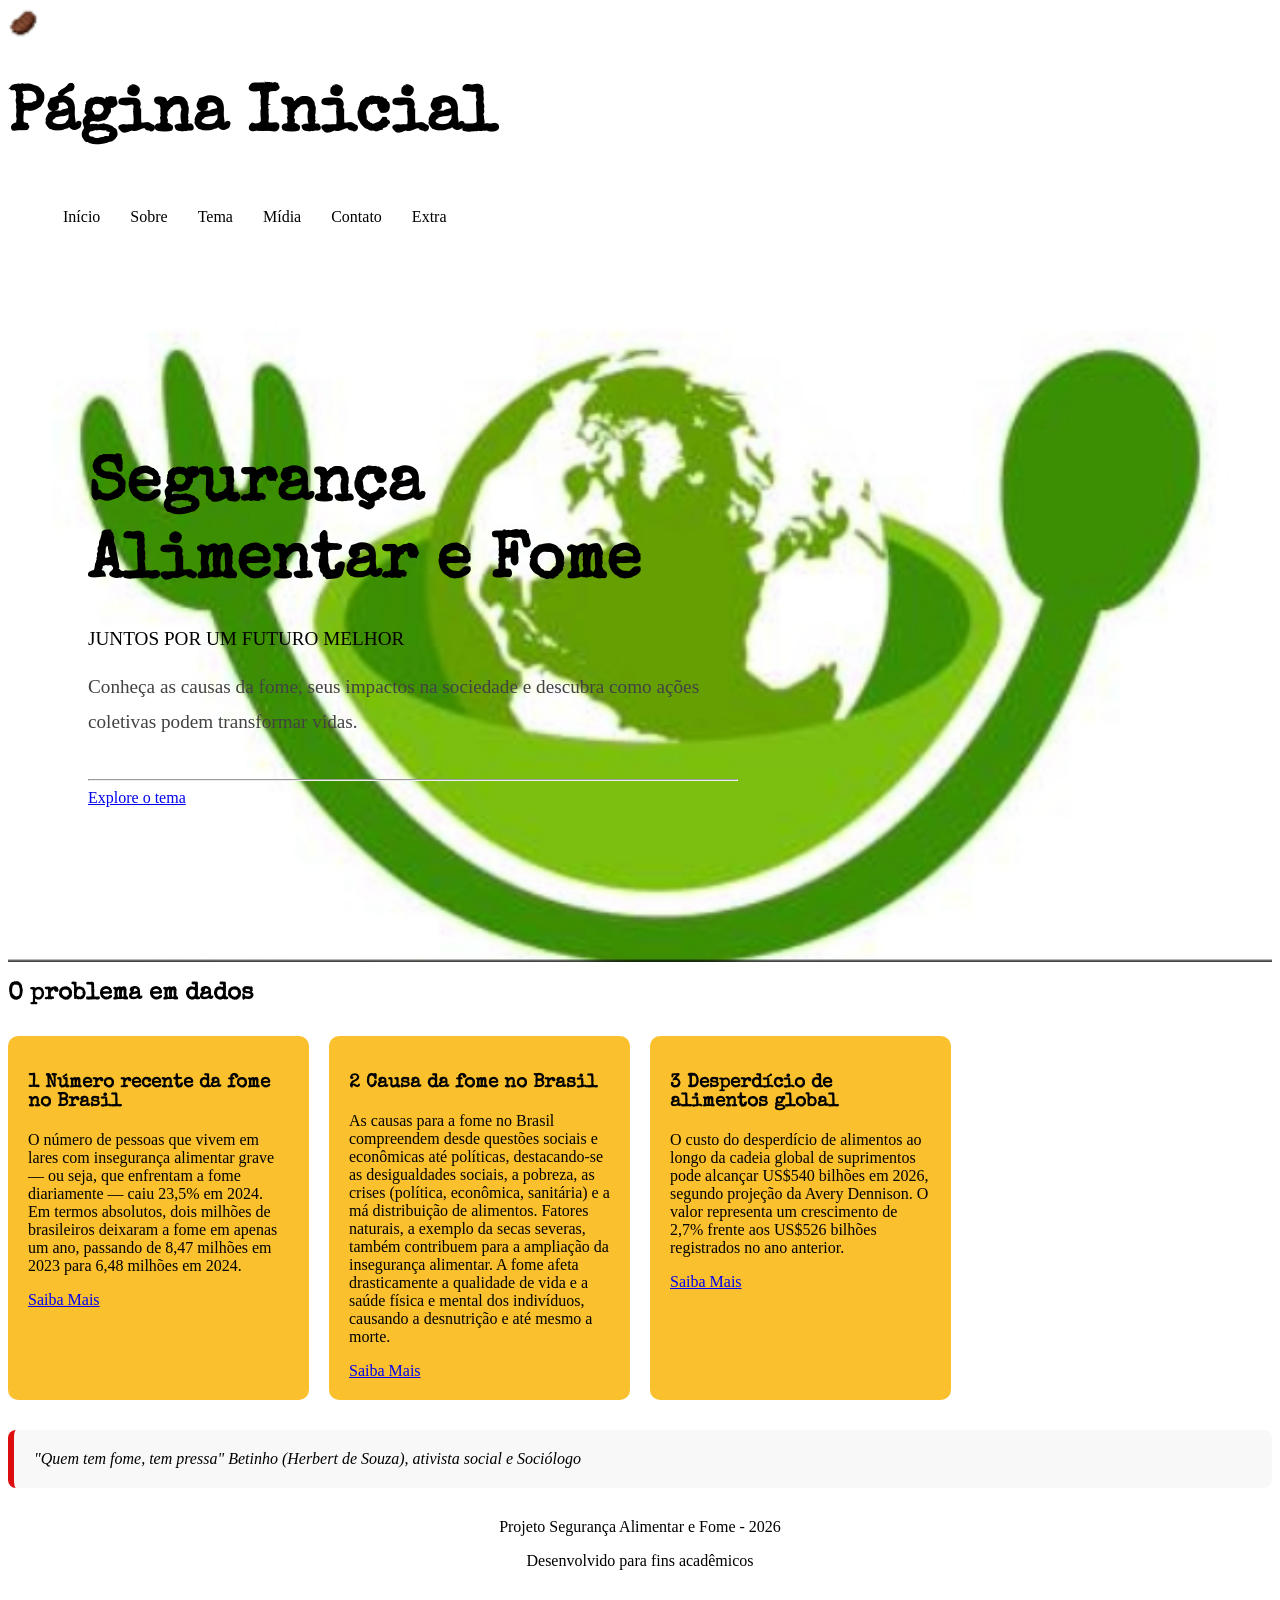
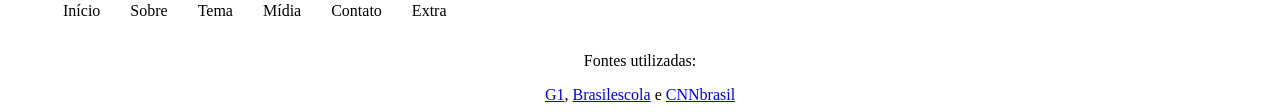
<file: index.html>
<!DOCTYPE html>
<html lang="PT-BR">
<head>
    <meta charset="UTF-8">
    <meta name="viewport" content="width=device-width, initial-scale=1.0">
    <title>Página inicial</title>
    <link rel="shortcut icon" href= "Imagens/favicon.ico" type="image/x-icon">

    <link rel="preconnect" href="https://fonts.googleapis.com">
    <link rel="preconnect" href="https://fonts.gstatic.com" crossorigin>
    <link href="https://fonts.googleapis.com/css2?family=Special+Elite&display=swap" rel="stylesheet">
   <link rel="stylesheet" href="CSS/estilo.css">

</head>
<body>
     <header>
      <img src="Imagens/Logo.png" alt="Logo do Site" class="logo">
      
      <h1>Página Inicial</h1>

        <nav>
             <ul>
                <li><a href="index.html">Início</a></li>
                <li><a href="sobre.html">Sobre</a></li>
                <li><a href="tema.html">Tema </a></li>
                <li><a href="midia.html">Mídia</a></li>
                <li><a href="contato.html">Contato</a></li>
                <li><a href="extra.html">Extra</a></li>
            </ul>
    </header>
    <main>
      <section class="hero">
       <div class="hero-conteudo">
        <h1>Segurança Alimentar e Fome</h1>
        <p class="subtitulo">Juntos por um futuro melhor</p>

        <p class="descricao">Conheça as causas da fome, seus impactos na sociedade
            e descubra como ações coletivas podem transformar vidas.</p>
            <hr>
      <a href="tema.html" class="botao-cta"> Explore o tema </a>
       </div>
      </section>

      <section class="secao-destaques">
        <div class="container">
        <h2>O problema em dados </h2>

<div class="cards">
  <article class="card">
    <h3>1 Número recente da fome no Brasil </h3>
    <p>O número de pessoas que vivem em lares com insegurança alimentar grave — ou seja, que enfrentam a fome diariamente — caiu 23,5% em 2024. Em termos absolutos, dois milhões de brasileiros deixaram a fome em apenas um ano, passando de 8,47 milhões em 2023 para 6,48 milhões em 2024.
 </p>
 <a href="extra.html">Saiba Mais</a>

  </article>
  <article class="card">
    <h3>2 Causa da fome no Brasil</h3>
    <p>As causas para a fome no Brasil compreendem desde questões sociais e econômicas até políticas, destacando-se as desigualdades sociais, a pobreza, as crises (política, econômica, sanitária) e a má distribuição de alimentos. Fatores naturais, a exemplo da secas severas, também contribuem para a ampliação da insegurança alimentar. A fome afeta drasticamente a qualidade de vida e a saúde física e mental dos indivíduos, causando a desnutrição e até mesmo a morte.
    </p>
<a href="extra.html">Saiba Mais</a>  
</article>
  
    <article class="card">
          <h3>3 Desperdício de alimentos global </h3>
            <p>O custo do desperdício de alimentos ao longo da cadeia global de suprimentos pode alcançar US$540 bilhões em 2026, segundo projeção da Avery Dennison. O valor representa um crescimento de 2,7% frente aos US$526 bilhões registrados no ano anterior.
            </p>
          <a href="extra.html">Saiba Mais</a>
        </div>
      </section>

      <section class="secao-citacao">
          <blockquote cite="https://www.acaodacidadania.org.br/nossa-historia">"Quem tem fome, tem pressa" 
          <cite> Betinho (Herbert de Souza), ativista social e Sociólogo</cite>  </blockquote>
      </section>


  </main>
    <footer>
        <p>Projeto Segurança Alimentar e Fome - 2026</p>

        <p>Desenvolvido para fins acadêmicos</p>
        
        <nav>
            <ul>
                <li><a href="index.html">Início</a></li>
                <li><a href="sobre.html">Sobre</a></li>
                <li><a href="tema.html">Tema</a></li>
                <li><a href="midia.html">Mídia</a></li>
                <li><a href="contato.html">Contato</a></li>
                <li><a href="extra.html">Extra</a></li>
            </ul>
        </nav>
        <p>Fontes utilizadas:</p>
          <a href="https://g1.globo.com/economia/noticia/2025/10/10/ibge-fome-brasil-pesquisa-pnad-inseguranca-alimentar-alimentos-2024.ghtml"> G1</a>,
          <a href="https://brasilescola.uol.com.br/brasil/fome-no-brasil.htm#:~:text=A%20fome%20afeta%20atualmente%2033,levar%20at%C3%A9%20mesmo%20%C3%A0%20morte.">Brasilescola</a> e
          <a href="https://www.cnnbrasil.com.br/agro/desperdicio-global-de-alimentos-pode-atingir-us-540-bilhoes-em-2026/">CNNbrasil</a> 
    </footer>
</body>
</html>
</file>
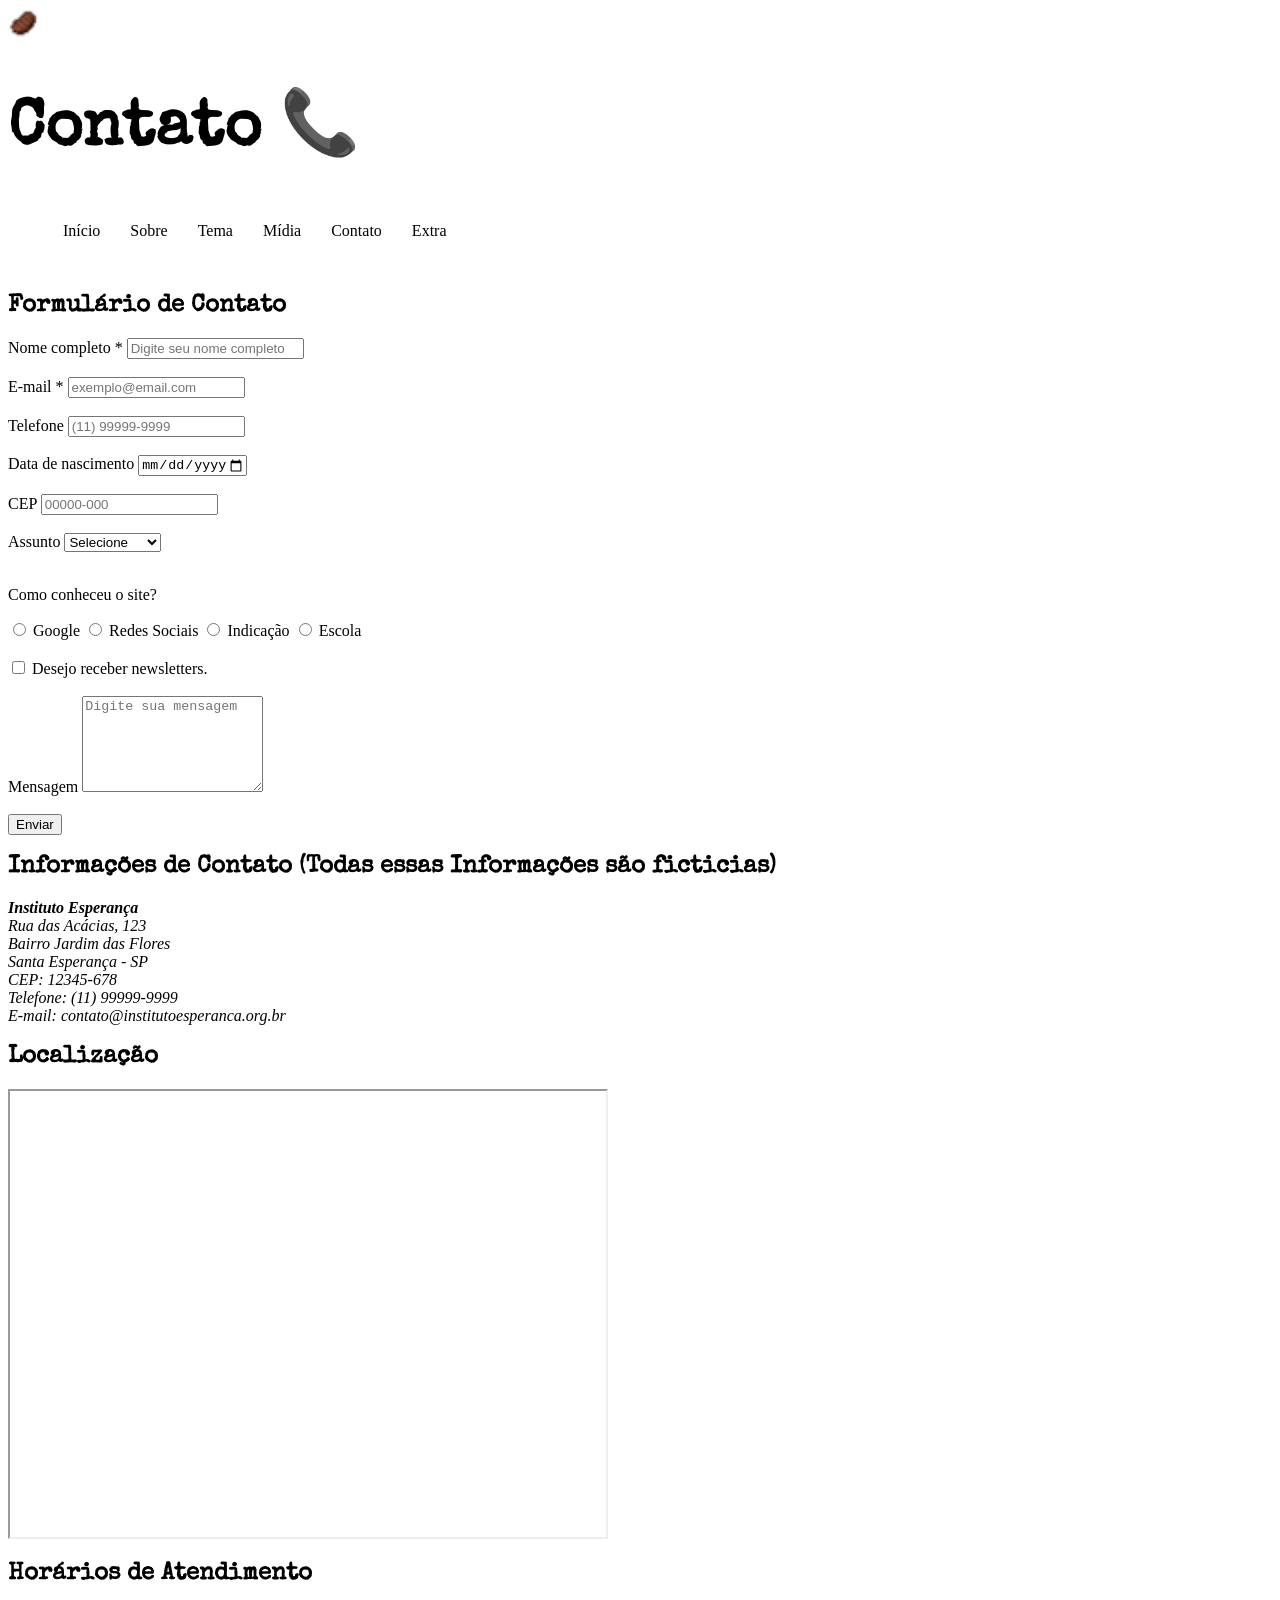
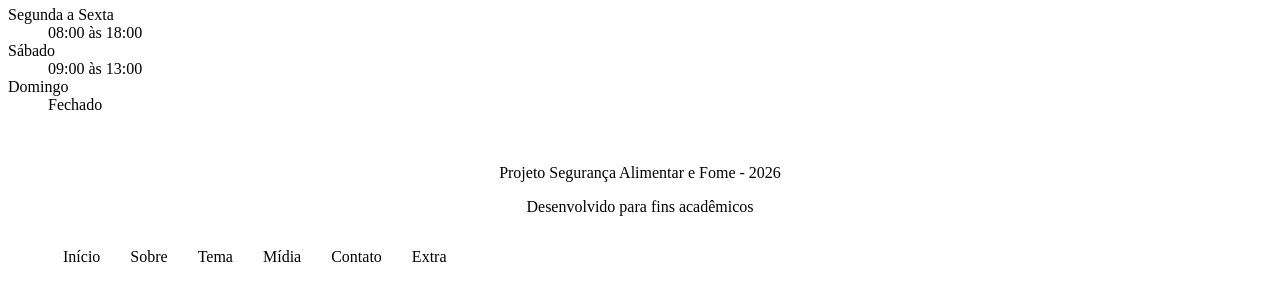
<file: contato.html>
<!DOCTYPE html>
<html lang="pt-br">
<head>
    <meta charset="UTF-8">
    <meta name="viewport" content="width=device-width, initial-scale=1.0">
    <title>Contato</title>
    <link rel="shortcut icon" href= "Imagens/favicon.ico" type="image/x-icon">

    <link rel="preconnect" href="https://fonts.googleapis.com">
    <link rel="preconnect" href="https://fonts.gstatic.com" crossorigin>
    <link href="https://fonts.googleapis.com/css2?family=Special+Elite&display=swap" rel="stylesheet">
    <link rel="stylesheet" href="CSS/estilo.css">
</head>
<body>
    <header>
        <img src="Imagens/Logo.png" alt="Logo do Site" class="logo">
        <h1>Contato &#x1F4DE</h1> 

        <nav>
           <ul>
                <li><a href="index.html">Início <br></a></li>
                <li><a href="sobre.html">Sobre <br></a></li>
                <li><a href="tema.html">Tema <br></a></li>
                <li><a href="midia.html">Mídia <br></a></li>
                <li><a href="contato.html">Contato <br></a></li>
                <li><a href="extra.html">Extra <br></a></li>
            </ul>
    </header>
    <main>
        <br>
       
        <h2>Formulário de Contato</h2>

         <form action="#" method="post"> <label for="nome">Nome completo *</label> <input type="text" id="nome" name="nome" placeholder="Digite seu nome completo" required minlength="3" pattern="[A-Za-zÀ-ÿ\s]+" > <br><br> <label for="email">E-mail *</label> <input type="email" id="email" name="email" placeholder="exemplo@email.com" required > <br><br> <label for="telefone">Telefone</label> <input type="tel" id="telefone" name="telefone" placeholder="(11) 99999-9999" pattern="\(\d{2}\)\s\d{5}-\d{4}" > <br><br> <label for="dataNascimento">Data de nascimento</label> <input type="date" id="dataNascimento" name="dataNascimento" min="1900-01-01" max="2026-12-31" > <br><br> <label for="cep">CEP</label> <input type="text" id="cep" name="cep" placeholder="00000-000" pattern="[0-9]{5}-[0-9]{3}" maxlength="9" > <br><br> <label for="assunto">Assunto</label> <select id="assunto" name="assunto"> <option value="">Selecione</option> <option value="denuncia">Denúncia</option> <option value="voluntariado">Voluntariado</option> <option value="parceria">Parceria</option> <option value="imprensa">Imprensa</option> <option value="outro">Outro</option> </select> <br><br> <p>Como conheceu o site?</p> <input type="radio" id="google" name="origem" value="google"> <label for="google">Google</label> <input type="radio" id="redes" name="origem" value="redes"> <label for="redes">Redes Sociais</label> <input type="radio" id="indicacao" name="origem" value="indicacao"> <label for="indicacao">Indicação</label> <input type="radio" id="escola" name="origem" value="escola"> <label for="escola">Escola</label> <br><br> <input type="checkbox" id="newsletter" name="newsletter" > <label for="newsletter"> Desejo receber newsletters. </label> <br><br> <label for="mensagem">Mensagem</label> <textarea id="mensagem" name="mensagem" rows="6" placeholder="Digite sua mensagem" ></textarea> <br><br> <button type="submit">Enviar</button> </form>

        <h2>Informações de Contato (Todas essas Informações são ficticias)</h2>

        <address>
            <strong>Instituto Esperança</strong><br>
            Rua das Acácias, 123<br>
            Bairro Jardim das Flores<br>
            Santa Esperança - SP<br>
            CEP: 12345-678<br>
            Telefone: (11) 99999-9999<br>
            E-mail: contato@institutoesperanca.org.br
        </address>
        
        <h2>Localização</h2>
        
        <iframe
            title="Mapa da localização do Segurança ALimentar e Fome"
            src="https://www.google.com/maps?q=São+Paulo&output=embed"
            width="600"
            height="450"
            allowfullscreen>
        </iframe>
        
        <h2>Horários de Atendimento</h2>
        
        <dl>
            <dt>Segunda a Sexta</dt>
            <dd>08:00 às 18:00</dd>
        
            <dt>Sábado</dt>
            <dd>09:00 às 13:00</dd>
        
            <dt>Domingo</dt>
            <dd>Fechado</dd>
        </dl>
        <br>
    </main>
    <footer>
        <p>Projeto Segurança Alimentar e Fome - 2026</p>

        <p>Desenvolvido para fins acadêmicos</p>
        
        <nav>
            <ul>
                <li><a href="index.html">Início</a></li>
                <li><a href="sobre.html">Sobre</a></li>
                <li><a href="tema.html">Tema</a></li>
                <li><a href="midia.html">Mídia</a></li>
                <li><a href="contato.html">Contato</a></li>
                <li><a href="extra.html">Extra</a></li>
            </ul>
        </nav>
        <p> <!--COLOCAR AS FONTES UTILIZADAS--></p>
    </footer>
</body>
</html>
</file>
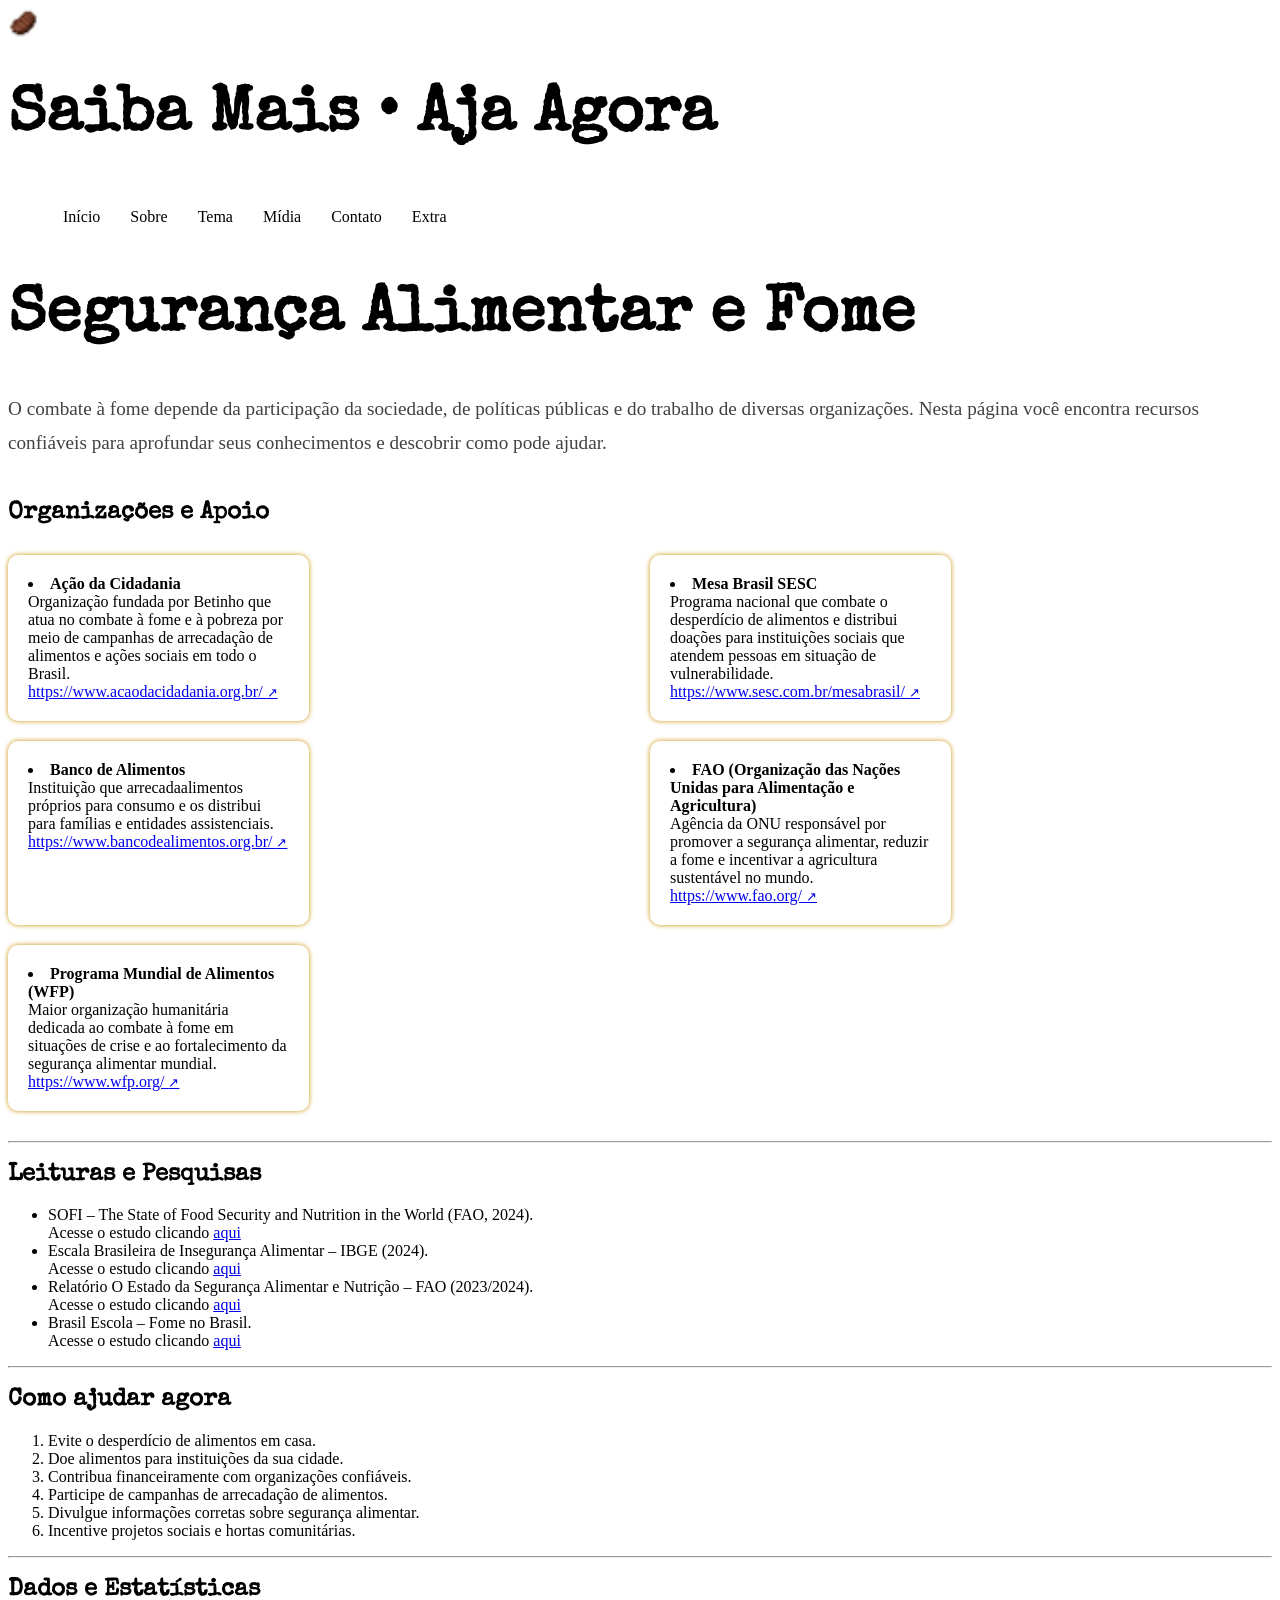
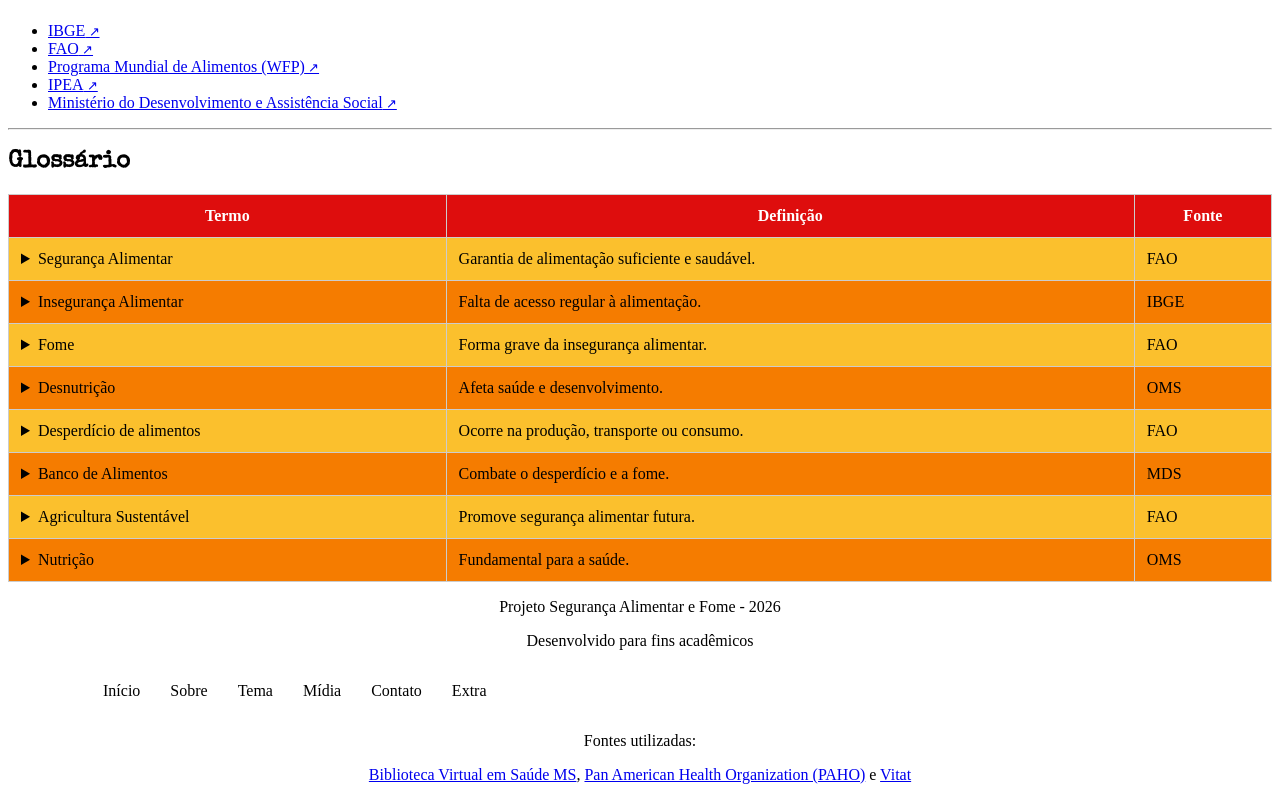
<file: extra.html>
<!DOCTYPE html>
<html lang="pt-br">
<head>
    <meta charset="UTF-8">
    <meta name="viewport" content="width=device-width, initial-scale=1.0">
    <title>Saiba Mais</title>
    <link rel="shortcut icon" href= "Imagens/favicon.ico" type="image/x-icon">

    <link rel="preconnect" href="https://fonts.googleapis.com">
    <link rel="preconnect" href="https://fonts.gstatic.com" crossorigin>
    <link href="https://fonts.googleapis.com/css2?family=Special+Elite&display=swap" rel="stylesheet">
    <link rel="stylesheet" href="CSS/estilo.css">
</head>
<body>
    <header>
        <img src="Imagens/Logo.png" alt="Logo do Site" class="logo">
        <h1> Saiba Mais • Aja Agora</h1>

        <nav>
            <ul>
                <li><a href="index.html">Início <br></a></li>
                <li><a href="sobre.html">Sobre <br></a></li>
                <li><a href="tema.html">Tema <br></a></li>
                <li><a href="midia.html">Mídia <br></a></li>
                <li><a href="contato.html">Contato <br></a></li>
                <li><a href="extra.html">Extra <br></a></li>
            </ul>
        </nav>
    </header>
    <main>
            <h1>Segurança Alimentar e Fome</h1> 
            <p class="descricao"> O combate à fome depende da participação da sociedade, de políticas públicas e do trabalho de diversas organizações. Nesta página você encontra recursos confiáveis para aprofundar seus conhecimentos e descobrir como pode ajudar. </p> 
        </section>
        <section class="secao-destaques">
                <h2>Organizações e Apoio</h2>
                <div class="cards1"> 
                
                    <article class="card1">
                        <li> <strong>Ação da Cidadania</strong><br> Organização fundada por Betinho que atua no combate à fome e à pobreza por meio de campanhas de arrecadação de alimentos e ações sociais em todo o Brasil.<br> <a href="https://www.acaodacidadania.org.br/" target="_blank" rel="noopener noreferrer"> https://www.acaodacidadania.org.br/ </a> </li>
                    </article>
                    <br>
                    <article class="card1">
                        <li> <strong>Mesa Brasil SESC</strong> <br> Programa nacional que combate o desperdício de alimentos e distribui doações para instituições sociais que atendem pessoas em situação de vulnerabilidade.<br> <a href="https://www.sesc.com.br/mesabrasil/" target="_blank" rel="noopener noreferrer"> https://www.sesc.com.br/mesabrasil/ </a> </li>
                    </article>
                    <br>
                    <article class="card1">
                        <li> <strong>Banco de Alimentos</strong><br> Instituição que arrecadaalimentos próprios para consumo e os distribui para famílias e entidades assistenciais.<br> <a href="https://www.bancodealimentos.org.br/" target="_blank" rel="noopener noreferrer"> https://www.bancodealimentos.org.br/ </a> </li>
                    </article>
                    <br>
                    <article class="card1">
                        <li> <strong>FAO (Organização das Nações Unidas para Alimentação e Agricultura)</strong><br> Agência da ONU responsável por promover a segurança alimentar, reduzir a fome e incentivar a agricultura sustentável no mundo.<br> <a href="https://www.fao.org/" target="_blank" rel="noopener noreferrer"> https://www.fao.org/ </a> </li>
                    </article>
                    <br>
                    <article class="card1">
                        <li> <strong>Programa Mundial de Alimentos (WFP)</strong><br> Maior organização humanitária dedicada ao combate à fome em situações de crise e ao fortalecimento da segurança alimentar mundial.<br> <a href="https://www.wfp.org/" target="_blank" rel="noopener noreferrer"> https://www.wfp.org/ </a>
                        </li>
                    </article>
            </div> 
            <hr> 

            </section>
                <h2>Leituras e Pesquisas</h2>
                <ul>
                    <li> SOFI – The State of Food Security and Nutrition in the World (FAO, 2024).<br>
                    Acesse o estudo clicando 
                    <a href="https://www.fao.org/publications/sofi">aqui</a>
                    </li>
                    <li> Escala Brasileira de Insegurança Alimentar – IBGE (2024).<br>
                    Acesse o estudo clicando <a href="https://www.ibge.gov.br/">aqui</a> </li>
                    <li> Relatório O Estado da Segurança Alimentar e Nutrição – FAO (2023/2024).<br>
                    Acesse o estudo clicando <a href="https://www.fao.org/">aqui</a></li>
                    <li> Brasil Escola – Fome no Brasil.<br>
                    Acesse o estudo clicando <a href="https://brasilescola.uol.com.br/brasil/fome-no-brasil.htm">aqui</a> </li>
                </ul> 
                <hr> 
                <h2>Como ajudar agora</h2>
                <ol>
                     <li>Evite o desperdício de alimentos em casa.</li>
                    <li>Doe alimentos para instituições da sua cidade.</li> 
                    <li>Contribua financeiramente com organizações confiáveis.</li> <li>Participe de campanhas de arrecadação de alimentos.</li> <li>Divulgue informações corretas sobre segurança alimentar.</li> <li>Incentive projetos sociais e hortas comunitárias.</li> 
                </ol> 
                <hr> 
                <h2>Dados e Estatísticas</h2> 
                <ul> 
                    <li><a href="https://www.ibge.gov.br/" target="_blank" rel="noopener noreferrer">IBGE</a></li> <li><a href="https://www.fao.org/" target="_blank" rel="noopener noreferrer">FAO</a></li>
                    <li><a href="https://www.wfp.org/" target="_blank" rel="noopener noreferrer">Programa Mundial de Alimentos (WFP)</a></li>
                    <li><a href="https://www.ipea.gov.br/" target="_blank" rel="noopener noreferrer">IPEA</a></li> 
                    <li><a href="https://www.gov.br/mds" target="_blank" rel="noopener noreferrer">Ministério do Desenvolvimento e Assistência Social</a></li>
                </ul> 
                <hr> 
                <h2>Glossário</h2> 
                <table class="glossario"> 
                    <thead> 
                        <tr> <th>Termo</th> <th>Definição</th> <th>Fonte</th> </tr>
                    </thead>
                    <tbody> 
                        <tr> <td> <details> <summary>Segurança Alimentar</summary> Acesso regular e permanente a alimentos de qualidade. </details> </td> <td>Garantia de alimentação suficiente e saudável.</td> <td>FAO</td> </tr>
                        <tr> <td> <details> <summary>Insegurança Alimentar</summary> Situação em que pessoas não possuem acesso adequado aos alimentos. </details> </td> <td>Falta de acesso regular à alimentação.</td> <td>IBGE</td> </tr>
                        <tr> <td> <details> <summary>Fome</summary> Privação contínua de alimentos necessários à sobrevivência. </details> </td> <td>Forma grave da insegurança alimentar.</td> <td>FAO</td> </tr> 
                        <tr> <td> <details> <summary>Desnutrição</summary> Estado causado pela deficiência de nutrientes. </details> </td> <td>Afeta saúde e desenvolvimento.</td> <td>OMS</td> </tr>
                        <tr> <td> <details> <summary>Desperdício de alimentos</summary> Perda de alimentos próprios para consumo. </details> </td> <td>Ocorre na produção, transporte ou consumo.</td> <td>FAO</td> </tr>
                        <tr> <td> <details> <summary>Banco de Alimentos</summary> Instituição que recebe e distribui doações alimentares. </details> </td> <td>Combate o desperdício e a fome.</td> <td>MDS</td> </tr>
                        <tr> <td> <details> <summary>Agricultura Sustentável</summary> Produção agrícola com menor impacto ambiental. </details> </td> <td>Promove segurança alimentar futura.</td> <td>FAO</td> </tr>
                        <tr> <td> <details> <summary>Nutrição</summary> Processo de obtenção dos nutrientes necessários ao organismo. </details> <td>Fundamental para a saúde.</td> <td>OMS</td> </tr>
                     </tbody> 
                </table> 
                

    </main>
    <footer>
        <p>Projeto Segurança Alimentar e Fome - 2026</p>

        <p>Desenvolvido para fins acadêmicos</p>
        
        <nav>
            <ul>
                <ul>
                <li><a href="index.html">Início</a></li>
                <li><a href="sobre.html">Sobre</a></li>
                <li><a href="tema.html">Tema </a></li>
                <li><a href="midia.html">Mídia</a></li>
                <li><a href="contato.html">Contato</a></li>
                <li><a href="extra.html">Extra</a></li>
            </ul>
            </ul>
        </nav>
        <p>Fontes utilizadas:</p>
        <a href="https://bvsms.saude.gov.br/alimentacao-saudavel/">Biblioteca Virtual em Saúde MS</a>,
        <a href="https://www.paho.org/pt/topicos/alimentacao-saudavel">Pan American Health Organization (PAHO)</a> e 
        <a href="https://vitat.com.br/">Vitat</a>
    </footer>
</body>
</html>
</file>
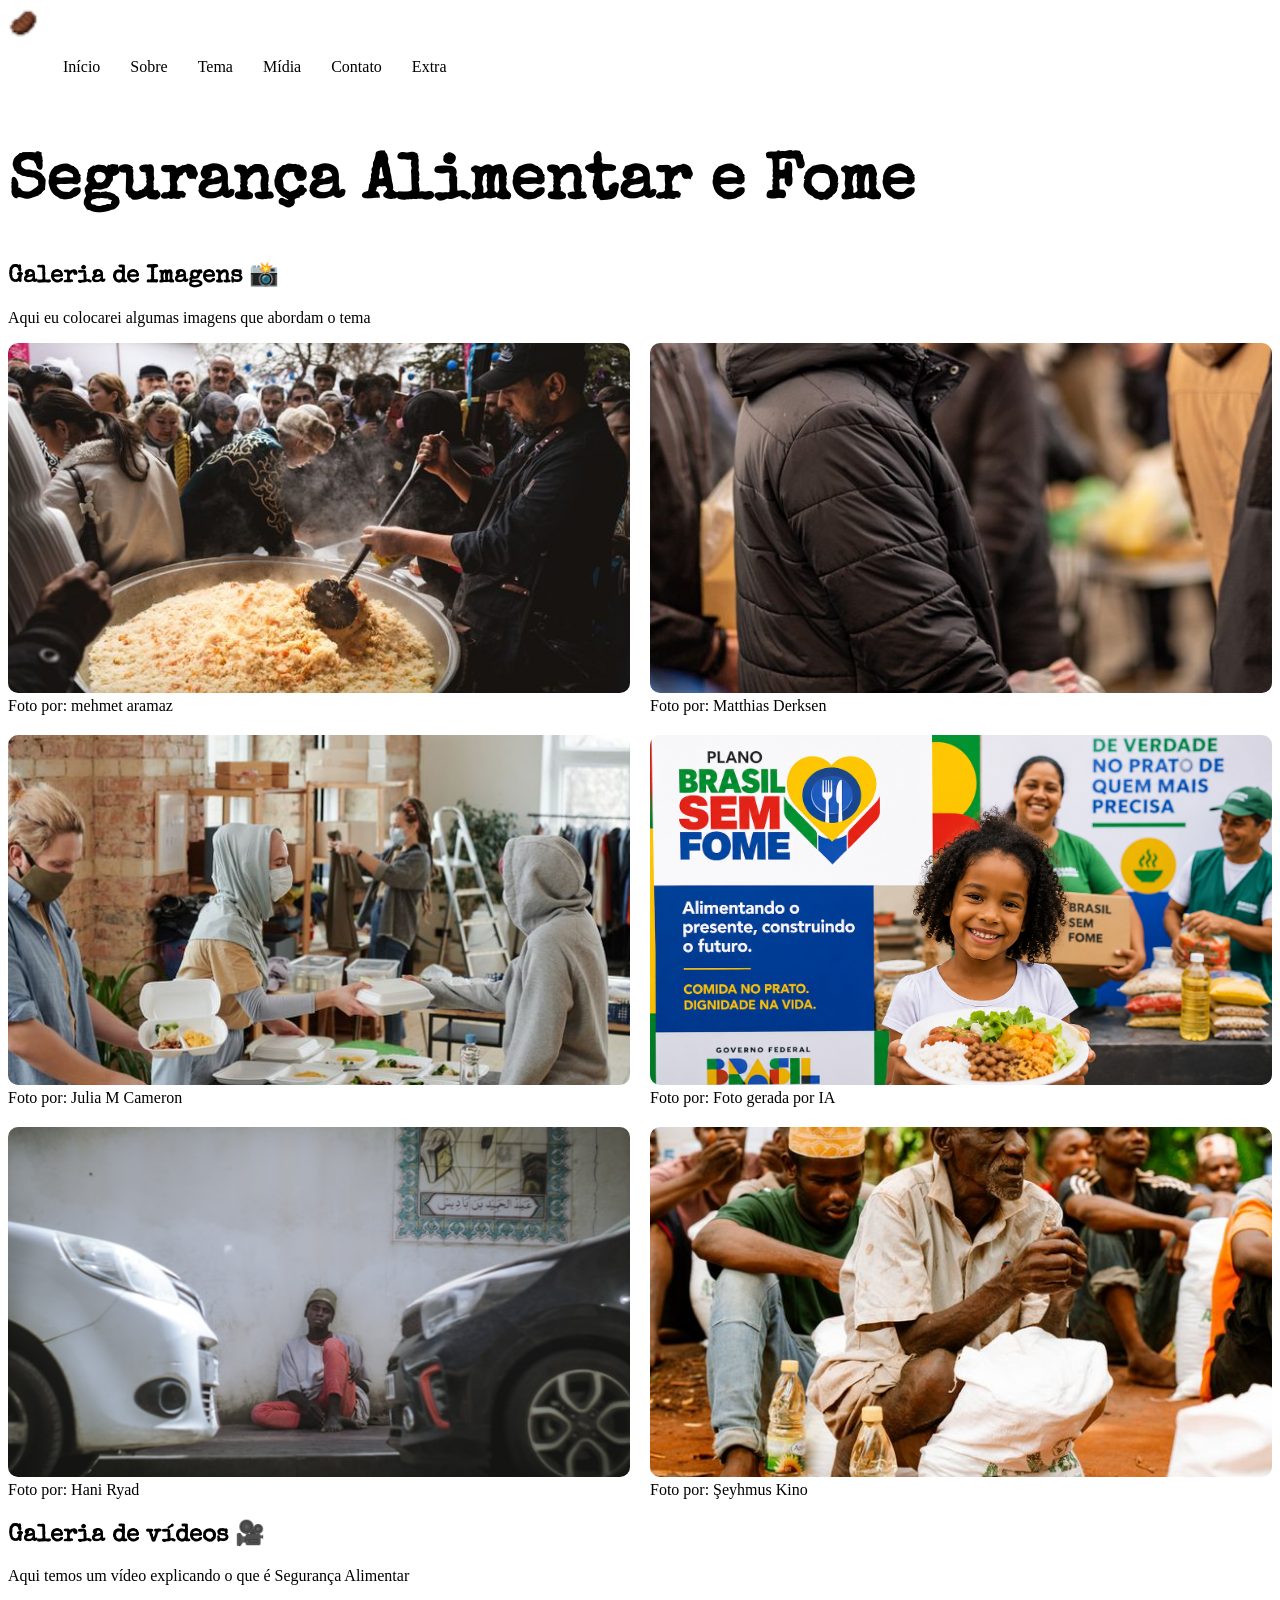
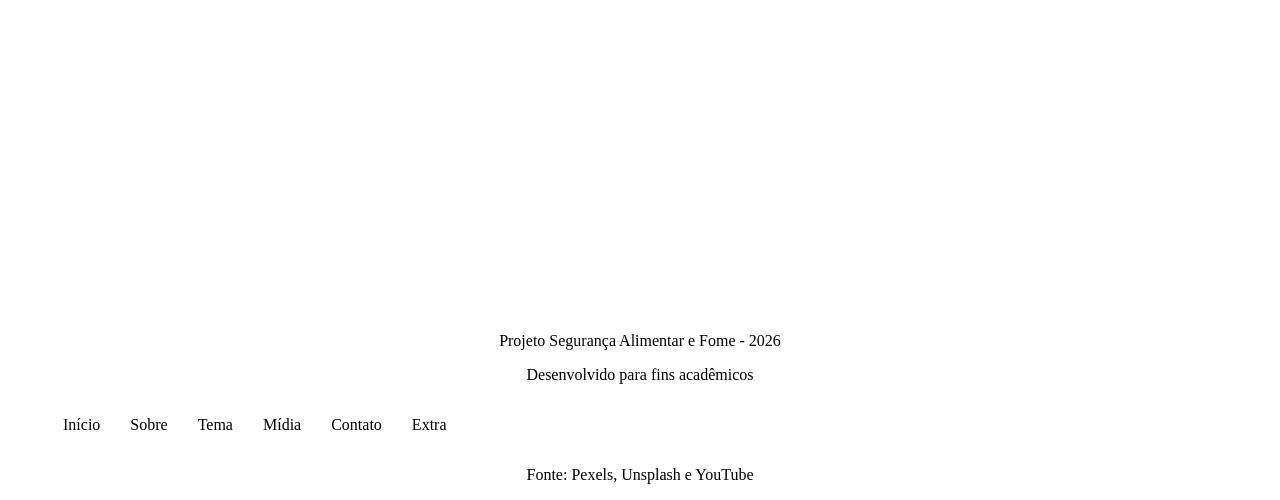
<file: midia.html>
<!DOCTYPE html>
<html lang="pt-br">
<head>
    <meta charset="UTF-8">
    <meta name="viewport" content="width=device-width, initial-scale=1.0">
    <title>Mídia</title>
    <link rel="shortcut icon" href= "Imagens/favicon.ico" type="image/x-icon">

    <link rel="preconnect" href="https://fonts.googleapis.com">
    <link rel="preconnect" href="https://fonts.gstatic.com" crossorigin>
    <link href="https://fonts.googleapis.com/css2?family=Special+Elite&display=swap" rel="stylesheet">
    <link rel="stylesheet" href="CSS/estilo.css">
</head>
<body>
    <header> 
        <img src="Imagens/Logo.png" alt="Logo do Site" class="logo">

        <nav>
            <ul>
                <li><a href="index.html">Início</a></li>
                <li><a href="sobre.html">Sobre</a></li>
                <li><a href="tema.html">Tema </a></li>
                <li><a href="midia.html">Mídia</a></li>
                <li><a href="contato.html">Contato</a></li>
                <li><a href="extra.html">Extra</a></li>
            </ul>
        </nav>
        <br>
            <h1>Segurança Alimentar e Fome</h1>
    </header>
    <main>
        <h2>Galeria de Imagens &#x1F4F8</h2>
        <p>Aqui eu colocarei algumas imagens que abordam o tema</p>

            <section class="galeria">
                <figure>
                    <img src="Imagens/Galeria/Foto 1.jpg" alt="Uma cena movimentada ao ar livre em Niğde, Turquia, com pessoas reunidas em volta de uma grande panela de arroz sendo cozida.">
                    <figcaption>Foto por: mehmet aramaz</figcaption>
                </figure>
                <figure>
                    <img src="Imagens/Galeria/Foto 2.jpg" alt="Homem levando um fardo de água">
                    <figcaption>Foto por: Matthias Derksen</figcaption>
                </figure>
                
                <figure>
                      <img src="Imagens/Galeria/Foto 3.jpg" alt="Pessoas fazendo marmitas para entregar para outras">
                    <figcaption>Foto por: Julia M Cameron</figcaption>
                </figure>
                <figure>
                    <img src="Imagens/Galeria/Foto 4.png" alt="Foto de uma propagan de um projeto do governo brasileiro chamado Brasil sem fome">
                    <figcaption>Foto por: Foto gerada por IA</figcaption>
                </figure>
                <figure>
                    <img src="Imagens/Galeria/Foto 5.jpg" alt="Pessoa em situação de rua sem ter o que comer">
                    <figcaption>Foto por: Hani Ryad</figcaption>
                </figure>
                <figure>
                    <img src="Imagens/Galeria/Foto 6.jpg" alt="Pessoas se reuniram para distribuição de ajuda, incluindo mantimentos e itens essenciais.">
                    <figcaption>Foto por: Şeyhmus Kino</figcaption>
                </figure>
            </section>

        <h2>Galeria de vídeos &#x1F3A5</h2>
        <p>Aqui temos um vídeo explicando o que é Segurança Alimentar</p>

        <section class="video">
            <iframe width="560" height="315" src="https://www.youtube.com/embed/1jBJZufLr1Y?si=rxnDoCDPFoIwgqdv" title="YouTube video player falando sobre segurança alimentar" frameborder="0" allow="accelerometer; autoplay; clipboard-write; encrypted-media; gyroscope; picture-in-picture; web-share" referrerpolicy="strict-origin-when-cross-origin" allowfullscreen></iframe>
                </main>
                <footer>
        </section>
        <p>Projeto Segurança Alimentar e Fome - 2026</p>

        <p>Desenvolvido para fins acadêmicos</p>

        <nav>
            <ul>
                <li><a href="index.html">Início</a></li>
                <li><a href="sobre.html">Sobre</a></li>
                <li><a href="tema.html">Tema</a></li>
                <li><a href="midia.html">Mídia</a></li>
                <li><a href="contato.html">Contato</a></li>
                <li><a href="extra.html">Extra</a></li>
            </ul>
        </nav>
        <p>Fonte: Pexels, Unsplash e YouTube</p>
    </footer>
</body>
</html>
</file>
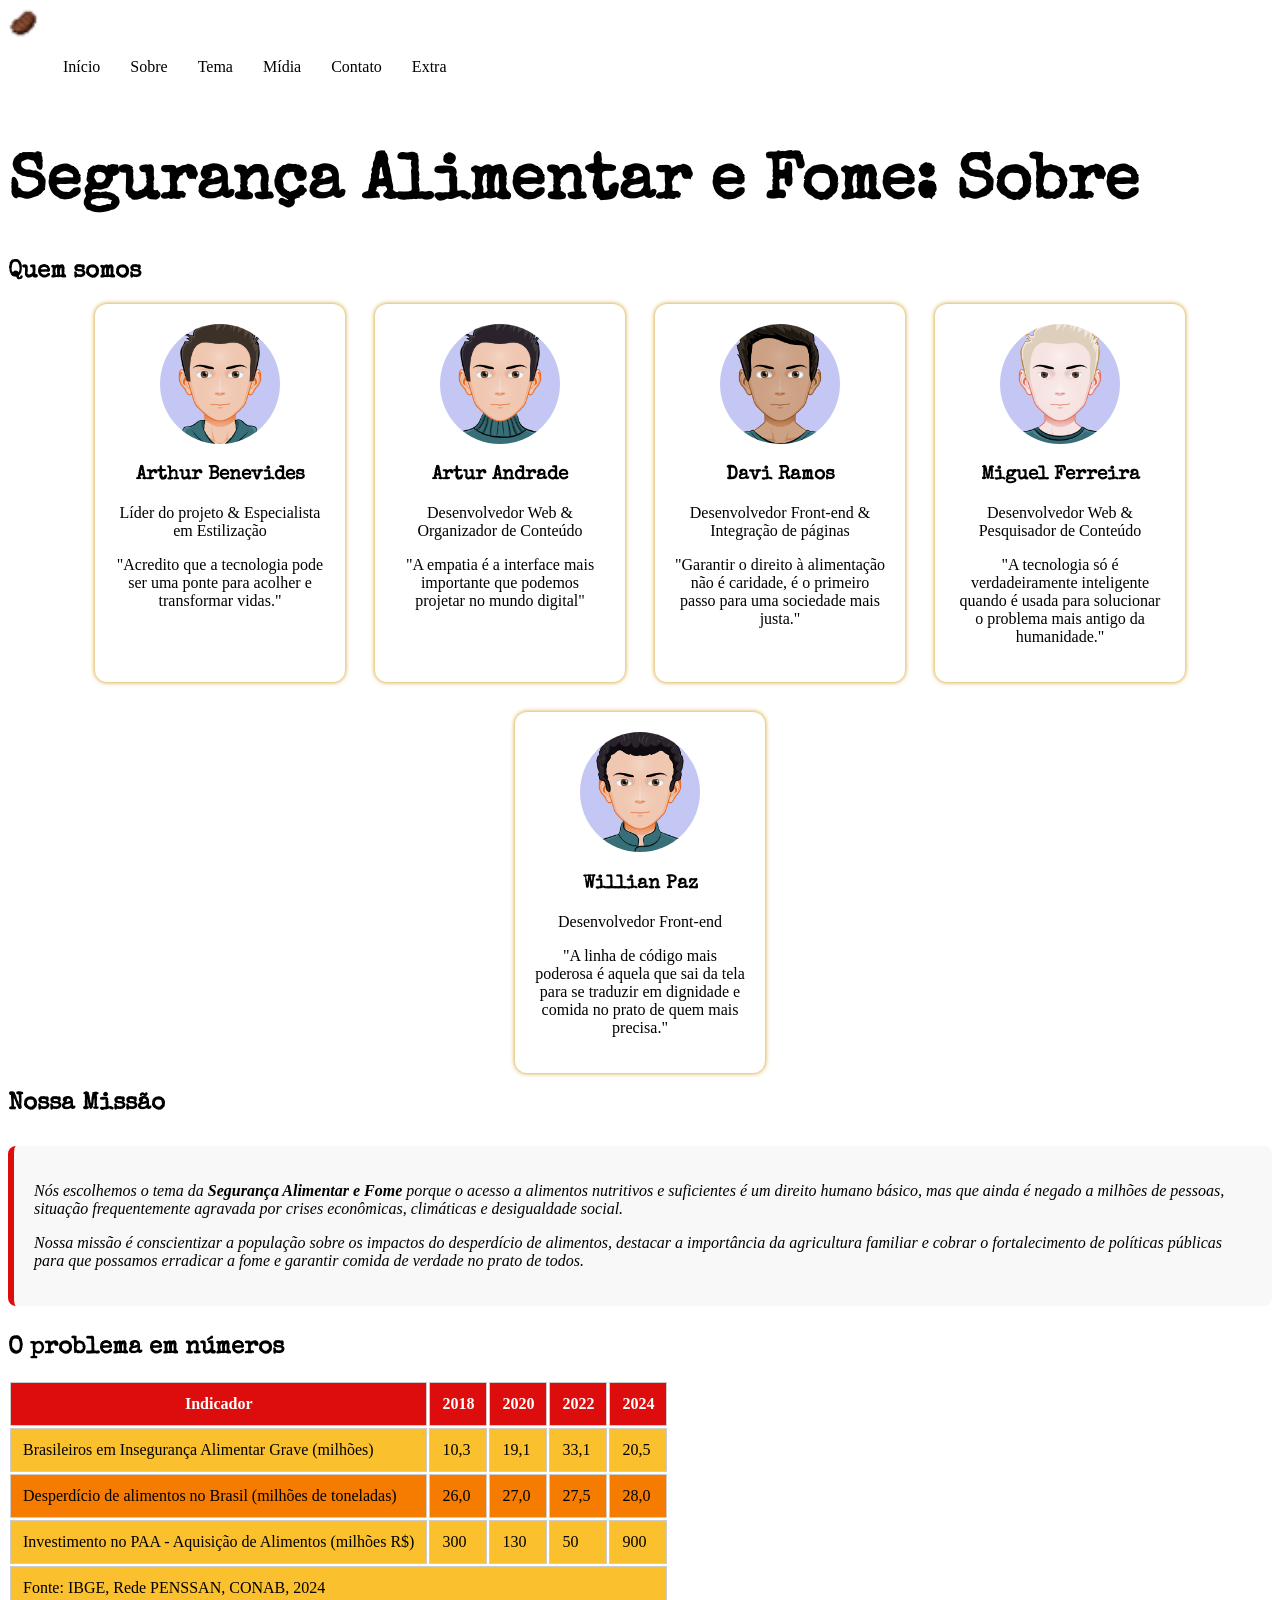
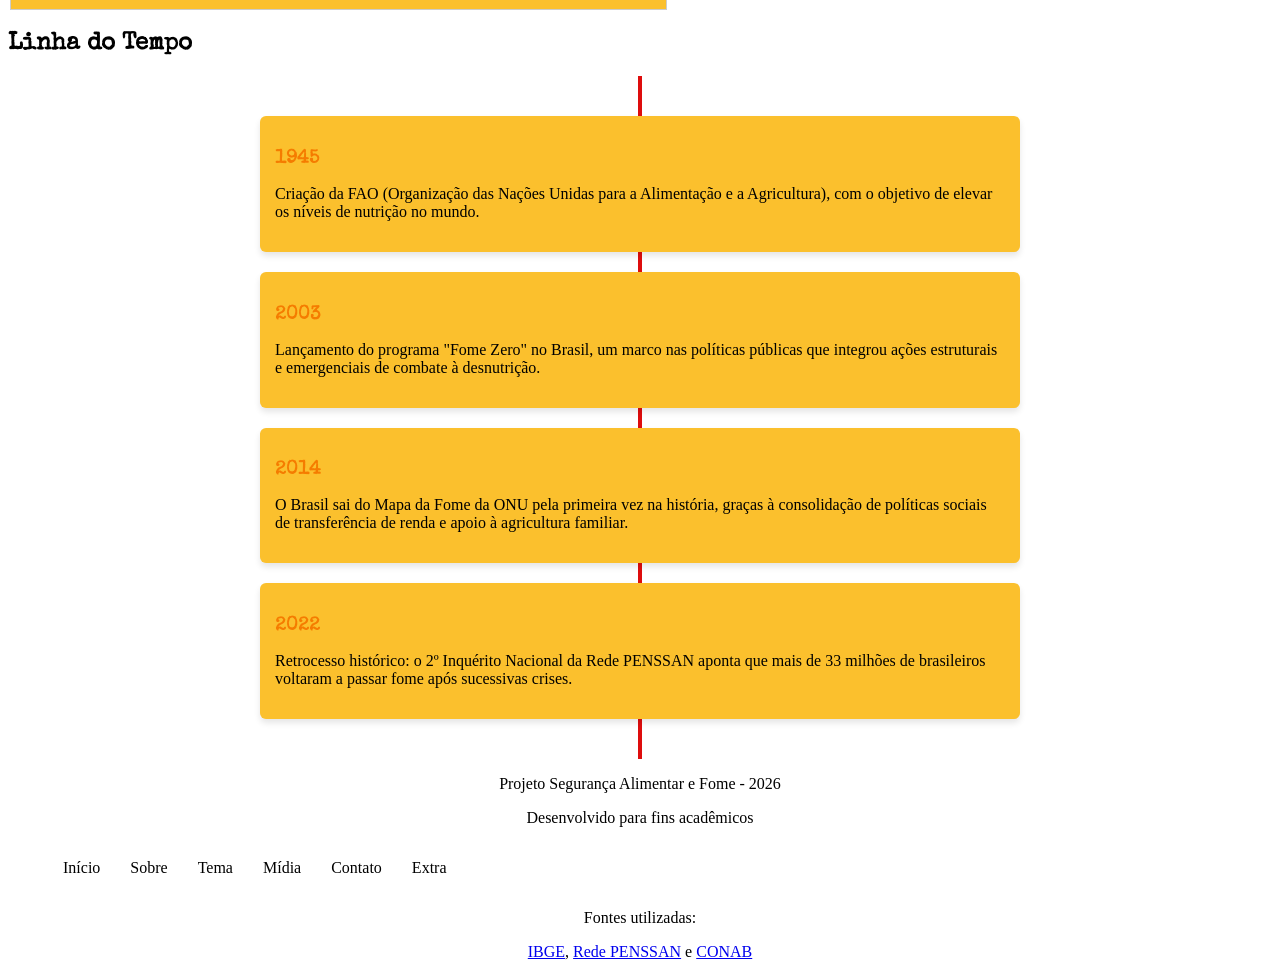
<file: sobre.html>
<!DOCTYPE html>
<html lang="pt-br">
<head>
    <meta charset="UTF-8">
    <meta name="viewport" content="width=device-width, initial-scale=1.0">
    <title>Sobre</title>
    <link rel="shortcut icon" href= "Imagens/favicon.ico" type="image/x-icon">

    <link rel="preconnect" href="https://fonts.googleapis.com">
    <link rel="preconnect" href="https://fonts.gstatic.com" crossorigin>
    <link href="https://fonts.googleapis.com/css2?family=Special+Elite&display=swap" rel="stylesheet">
    <link rel="stylesheet" href="CSS/estilo.css">
</head>
<body>
    <header>
        <img src="Imagens/Logo.png" alt="Logo do Site" class="logo">
        
        <nav>
             <ul>
                <li><a href="index.html">Início</a></li>
                <li><a href="sobre.html">Sobre</a></li>
                <li><a href="tema.html">Tema </a></li>
                <li><a href="midia.html">Mídia</a></li>
                <li><a href="contato.html">Contato</a></li>
                <li><a href="extra.html">Extra</a></li>
            </ul>
        </nav>
        <br>
        <h1>Segurança Alimentar e Fome: Sobre</h1>
    </header>
    <main>
        <!-- SEÇÃO "QUEM SOMOS" -->
        <section id="quemSomos">
            <h2>Quem somos</h2>
            <div class="integrantes">
                <article class="card-integrante">
                    <img src="Imagens/Avatar/Benevides.png" alt="Foto de um avatar">
                    <h3>Arthur Benevides</h3>
                    <p class="cargo">Líder do projeto & Especialista em Estilização</p>
                    <p class="frase">"Acredito que a tecnologia pode ser uma ponte para acolher e transformar vidas."</p>
                </article>

                <article class="card-integrante">
                    <img src="Imagens/Avatar/Artur.png" alt="Foto de um avatar">
                    <h3>Artur Andrade</h3>
                    <p class="cargo">Desenvolvedor Web & Organizador de Conteúdo</p>
                    <p class="frase">"A empatia é a interface mais importante que podemos projetar no mundo digital"</p>
                </article>

                <article class="card-integrante">
                    <img src="Imagens/Avatar/Davi.png" alt="Foto de um avatar">
                    <h3>Davi Ramos</h3>
                    <p class="cargo">Desenvolvedor Front-end & Integração de páginas</p>
                    <p class="frase">"Garantir o direito à alimentação não é caridade, é o primeiro passo para uma sociedade mais justa."</p>
                </article>

                <article class="card-integrante">
                    <img src="Imagens/Avatar/Miguel.png" alt="Foto de um avatar">
                    <h3>Miguel Ferreira</h3>
                    <p class="cargo">Desenvolvedor Web & Pesquisador de Conteúdo</p>
                    <p class="frase">"A tecnologia só é verdadeiramente inteligente quando é usada para solucionar o problema mais antigo da humanidade."</p>
                </article>

                <article class="card-integrante">
                    <img src="Imagens/Avatar/William.png" alt="Foto de um avatar">
                    <h3>Willian Paz</h3>
                    <p class="cargo">Desenvolvedor Front-end</p>
                    <p class="frase">"A linha de código mais poderosa é aquela que sai da tela para se traduzir em dignidade e comida no prato de quem mais precisa."</p>
                </article>
            </div>
        </section>

        <!--SEÇÃO "NOSSA MISSÃO"-->
        <section id="missao">
            <h2>Nossa Missão</h2>
            <div class="conteudoMissao">
                <blockquote class="blockquoteMissao">
                <p>
                    Nós escolhemos o tema da <strong>Segurança Alimentar e Fome</strong> porque o acesso a alimentos nutritivos e suficientes é um direito humano básico, mas que ainda é negado a milhões de pessoas, situação frequentemente agravada por crises econômicas, climáticas e desigualdade social.
                </p>
                <p>
                    Nossa missão é conscientizar a população sobre os impactos do desperdício de alimentos, destacar a importância da agricultura familiar e cobrar o fortalecimento de políticas públicas para que possamos erradicar a fome e garantir comida de verdade no prato de todos.   
                </p>
                </blockquote>
            </div>
        </section>

        <section class="problemaEmNumeros">
            <h2>O problema em números</h2>
            <div class="tabela">
            <table>
                <thead>
                    <tr>
                        <th>Indicador</th>
                        <th>2018</th>
                        <th>2020</th>
                        <th>2022</th>
                        <th>2024</th> 
                    </tr>
                </thead>

                <tbody>
                    <tr>
                        <td>Brasileiros em Insegurança Alimentar Grave (milhões)</td>
                        <td>10,3</td>
                        <td>19,1</td>
                        <td>33,1</td>
                        <td>20,5</td>
                    </tr>
                    <tr>
                        <td>Desperdício de alimentos no Brasil (milhões de toneladas)</td>
                        <td>26,0</td>
                        <td>27,0</td>
                        <td>27,5</td>
                        <td>28,0</td>
                    </tr>
                    <tr>
                        <td>Investimento no PAA - Aquisição de Alimentos (milhões R$)</td>
                        <td>300</td>
                        <td>130</td>
                        <td>50</td>
                        <td>900</td>
                    </tr>
                </tbody>

                <tfoot>
                    <tr>
                        <td colspan="5" class="fonteTabela">Fonte: IBGE, Rede PENSSAN, CONAB, 2024</td>
                    </tr>
                </tfoot>
            </table>
            </div>
        </section>

        <section id="linhaDoTempo">
            <h2>Linha do Tempo</h2>
            <div class="timeline">
                <div class="item">
                    <div class="conteudoTimeline">
                        <h3>1945</h3>
                        <p>Criação da FAO (Organização das Nações Unidas para a Alimentação e a Agricultura), com o objetivo de elevar os níveis de nutrição no mundo.</p>
                    </div>
                </div>

                <div class="item">
                    <div class="conteudoTimeline">
                        <h3>2003</h3>
                        <p>Lançamento do programa "Fome Zero" no Brasil, um marco nas políticas públicas que integrou ações estruturais e emergenciais de combate à desnutrição.</p>
                    </div>
                </div>

                <div class="item">
                    <div class="conteudoTimeline">
                        <h3>2014</h3>
                        <p>O Brasil sai do Mapa da Fome da ONU pela primeira vez na história, graças à consolidação de políticas sociais de transferência de renda e apoio à agricultura familiar.</p>
                    </div>
                </div>

                <div class="item">
                    <div class="conteudoTimeline">
                        <h3>2022</h3>
                        <p>Retrocesso histórico: o 2º Inquérito Nacional da Rede PENSSAN aponta que mais de 33 milhões de brasileiros voltaram a passar fome após sucessivas crises.</p>
                    </div>
                </div>
            </div>
        </section>
    </main>
    <footer>
        <p>Projeto Segurança Alimentar e Fome - 2026</p>

        <p>Desenvolvido para fins acadêmicos</p>
        
        <nav>
            <ul>
                <li><a href="index.html">Início</a></li>
                <li><a href="sobre.html">Sobre</a></li>
                <li><a href="tema.html">Tema</a></li>
                <li><a href="midia.html">Mídia</a></li>
                <li><a href="contato.html">Contato</a></li>
                <li><a href="extra.html">Extra</a></li>
            </ul>
        </nav>
        <p>Fontes utilizadas:</p>
        <a href="https://www.ibge.gov.br/">IBGE</a>,
        <a href="https://redepenssan.org.br/">Rede PENSSAN</a> e 
        <a href="https://www.gov.br/conab/pt-br">CONAB</a>
    </footer>
</body>
</html>
</file>
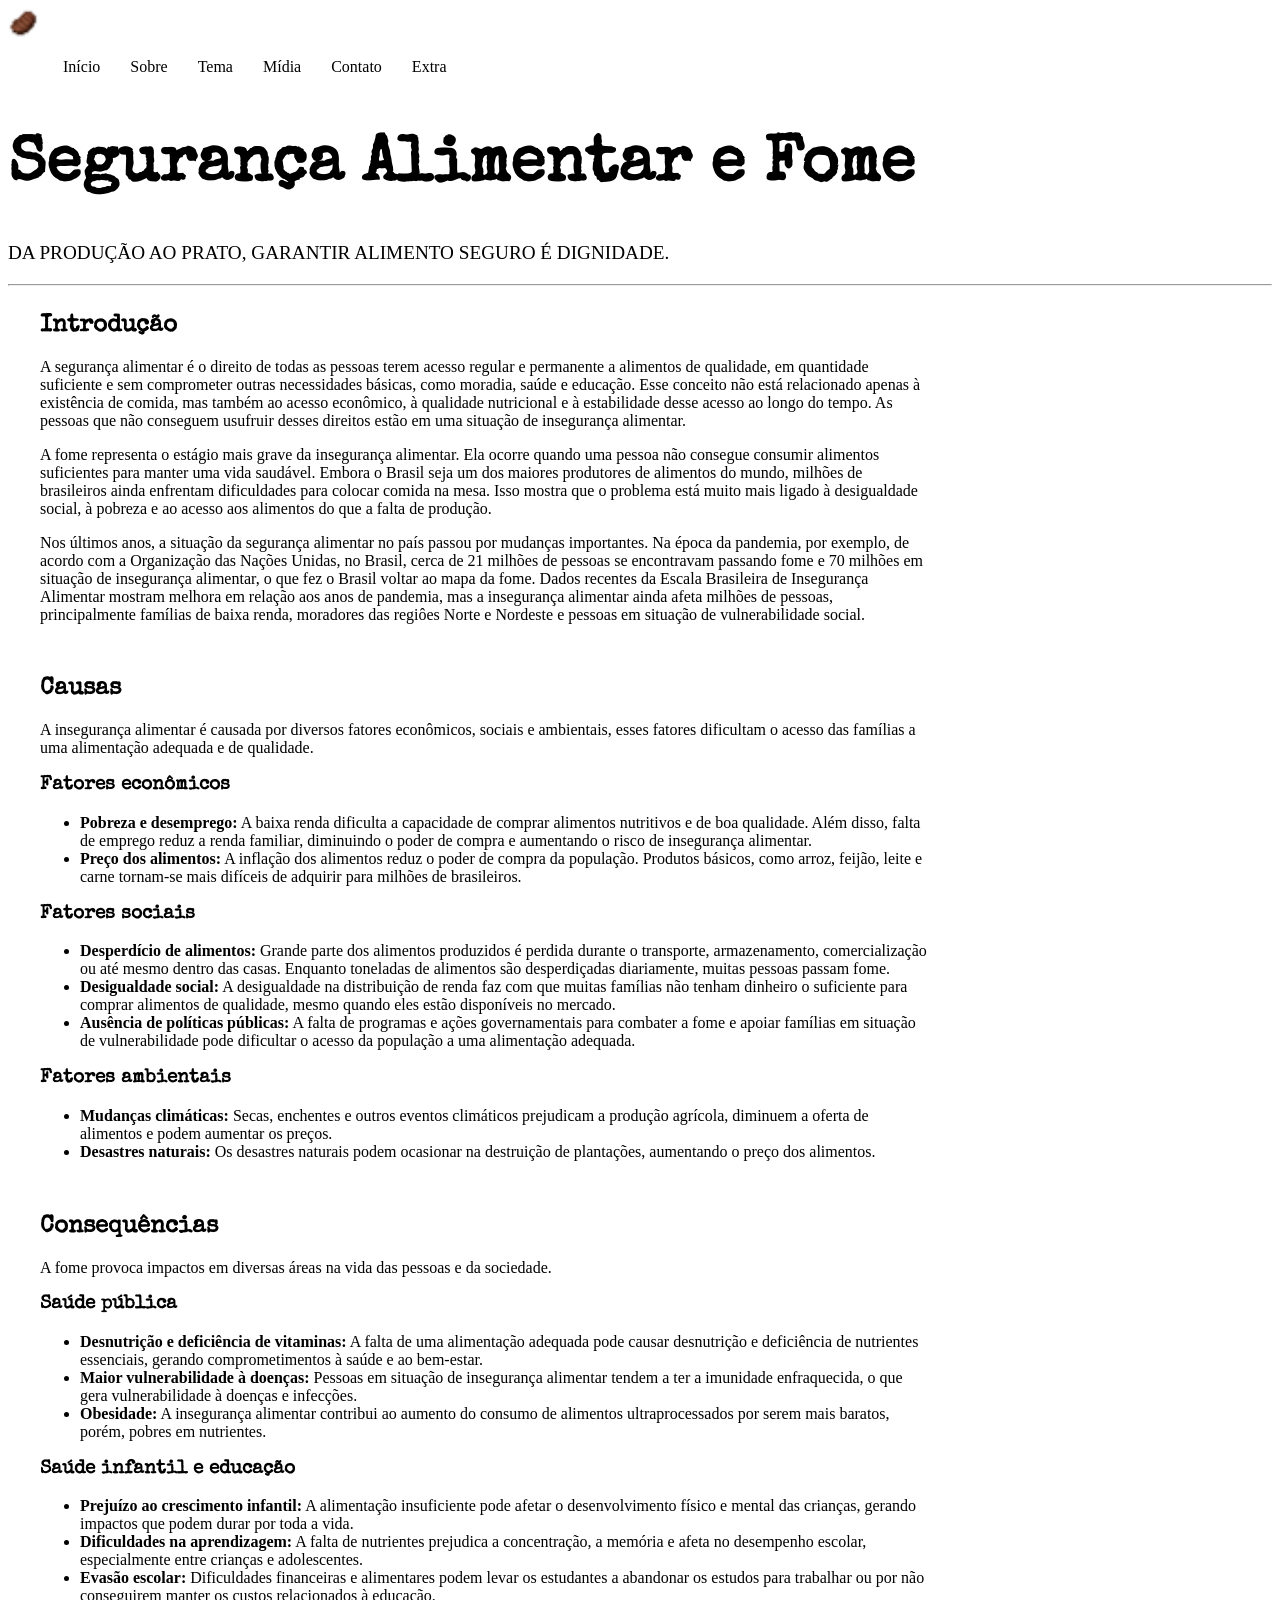
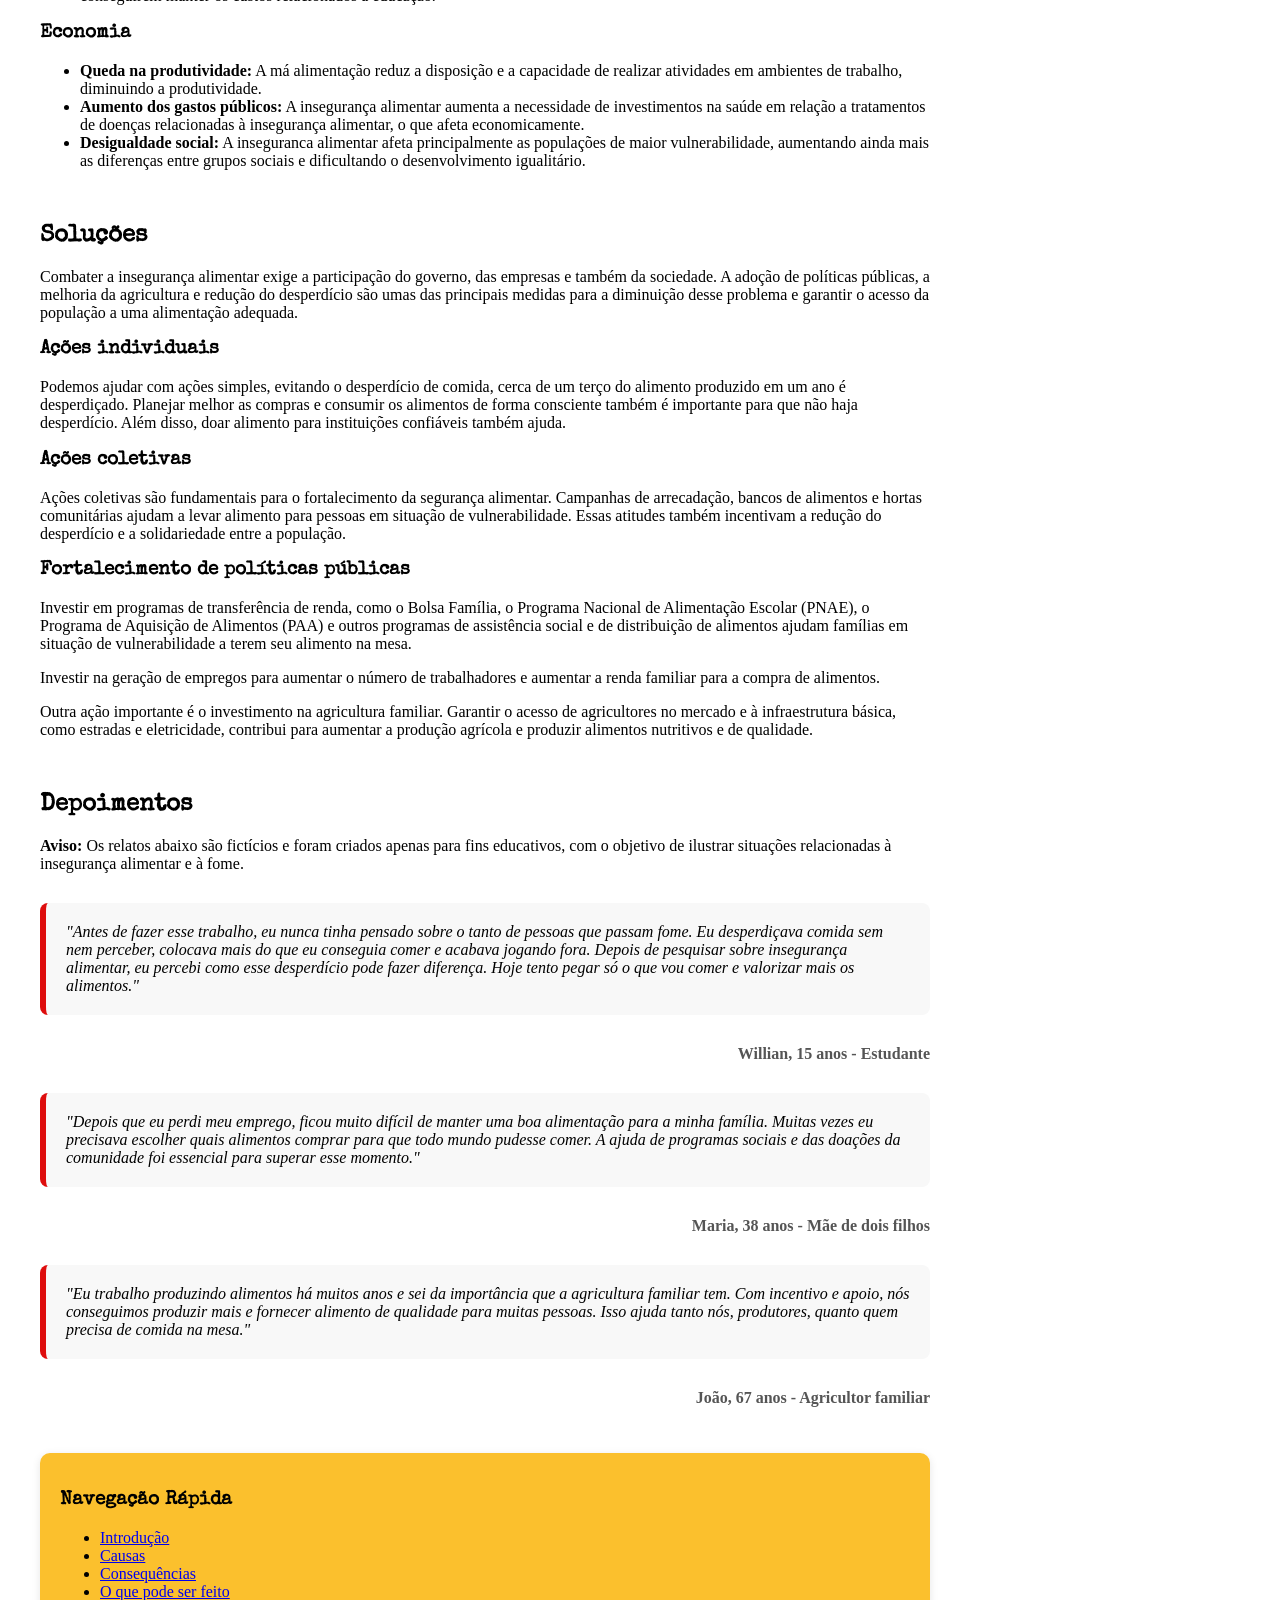
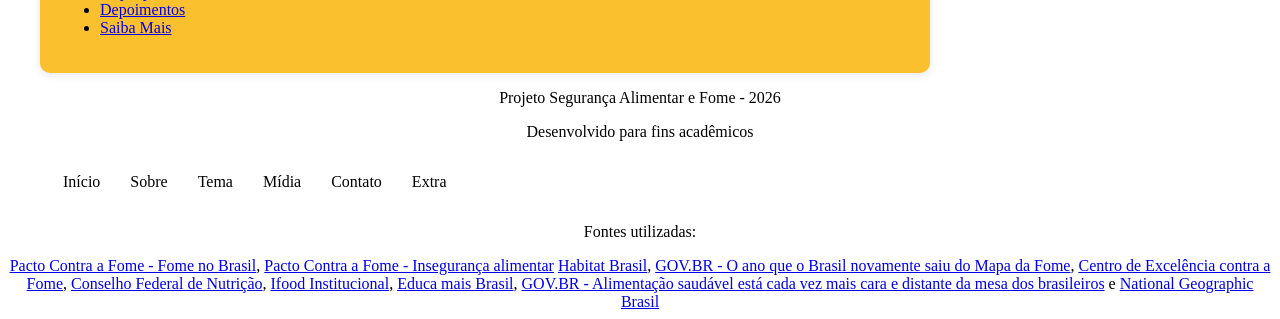
<file: tema.html>
<!DOCTYPE html>
<html lang="pt-br">
<head>
    <meta charset="UTF-8">
    <meta name="viewport" content="width=device-width, initial-scale=1.0">
    <title>Segurança Alimentar e Fome</title>
    <link rel="shortcut icon" href= "Imagens/favicon.ico" type="image/x-icon">

    <link rel="preconnect" href="https://fonts.googleapis.com">
    <link rel="preconnect" href="https://fonts.gstatic.com" crossorigin>
    <link href="https://fonts.googleapis.com/css2?family=Special+Elite&display=swap" rel="stylesheet">
    <link rel="stylesheet" href="CSS/estilo.css">
</head>
<body>
    <header>
        <img src="Imagens/Logo.png" alt="Logo do Site" class="logo">
        <nav>
            <ul>
                <li><a href="index.html">Início</a></li>
                <li><a href="sobre.html">Sobre</a></li>
                <li><a href="tema.html">Tema </a></li>
                <li><a href="midia.html">Mídia</a></li>
                <li><a href="contato.html">Contato</a></li>
                <li><a href="extra.html">Extra</a></li>
            </ul>
        </nav>
        <h1>Segurança Alimentar e Fome</h1>
        <p class ="subtitulo">Da produção ao prato, garantir alimento seguro é dignidade.</p>
        
        <hr>
        
    </header>

    <main class="layout">
        <div class ="conteudo">
        <section id="introducao">
            <h2>Introdução</h2>
            <p>
                A segurança alimentar é o direito de todas as pessoas terem acesso regular e permanente a alimentos de qualidade, em quantidade suficiente e sem comprometer outras necessidades básicas, como moradia, saúde e educação. Esse conceito não está relacionado apenas à existência de comida, mas também ao acesso econômico, à qualidade nutricional e à estabilidade desse acesso ao longo do tempo. As pessoas que não conseguem usufruir desses direitos estão em uma situação de insegurança alimentar.</p>
            <p>
                A fome representa o estágio mais grave da insegurança alimentar. Ela ocorre quando uma pessoa não consegue consumir alimentos suficientes para manter uma vida saudável. Embora o Brasil seja um dos maiores produtores de alimentos do mundo, milhões de brasileiros ainda enfrentam dificuldades para colocar comida na mesa. Isso mostra que o problema está muito mais ligado à desigualdade social, à pobreza e ao acesso aos alimentos do que a falta  de produção.   
            </p>
            <p>
                Nos últimos anos, a situação da segurança alimentar no país passou por mudanças importantes. Na época da pandemia, por exemplo, de acordo com a Organização das Nações Unidas, no Brasil, cerca de 21 milhões de pessoas se encontravam passando fome e 70 milhões em situação de insegurança alimentar, o que fez o Brasil voltar ao mapa da fome. Dados recentes da Escala Brasileira de Insegurança Alimentar mostram melhora em relação aos anos de pandemia, mas a insegurança alimentar ainda afeta milhões de pessoas, principalmente famílias de baixa renda, moradores das regiôes Norte e Nordeste e pessoas em situação de vulnerabilidade social.
            </p>
        </section>
            <br>
            <section id="causas">
                <h2>Causas</h2>

                <p>A insegurança alimentar é causada por diversos fatores econômicos, sociais e ambientais, esses fatores dificultam o acesso das famílias a uma alimentação adequada e de qualidade.</p>

            <h3>Fatores econômicos</h3>
            <ul>
            <li>
                <strong>Pobreza e desemprego:</strong> A baixa renda dificulta a capacidade de comprar alimentos nutritivos e de boa qualidade. Além disso, falta de emprego reduz a renda familiar, diminuindo o poder de compra e aumentando o risco de insegurança alimentar.
            </li>
            <li>
                <strong>Preço dos alimentos:</strong> A inflação dos alimentos reduz o poder de compra da população. Produtos básicos, como arroz, feijão, leite e carne tornam-se mais difíceis de adquirir para milhões de brasileiros.
            </li>
            </ul>
            <h3>Fatores sociais</h3>
            <ul>
            <li>
                <strong>Desperdício de alimentos:</strong> Grande parte dos alimentos produzidos é perdida durante o transporte, armazenamento, comercialização ou até mesmo dentro das casas. Enquanto toneladas de alimentos são desperdiçadas diariamente, muitas pessoas passam fome.
            </li>

            <li>
                <strong>Desigualdade social:</strong> A desigualdade na distribuição de renda faz com que muitas famílias não tenham dinheiro o suficiente para comprar alimentos de qualidade, mesmo quando eles estão disponíveis no mercado.
            </li>
            
            <li>
                <strong>Ausência de políticas públicas:</strong> A falta de programas e ações governamentais para combater a fome e apoiar famílias em situação de vulnerabilidade pode dificultar o acesso da população a uma alimentação adequada.
            </li>
            </ul>
            <h3>Fatores ambientais</h3>
            <ul>
            <li>
                <strong>Mudanças climáticas:</strong> Secas, enchentes e outros eventos climáticos prejudicam a produção agrícola, diminuem a oferta de alimentos e  podem aumentar os preços.
            </li>
            <li>
                <strong>Desastres naturais:</strong> Os desastres naturais podem ocasionar na destruição de plantações, aumentando o preço dos alimentos.
            </li>
            </ul>
        </section>
                
        <br>
        <section id="consequencias">
            <h2>Consequências</h2>
            <!--FINALIZAR OS TÓPICOS -->
            <p>A fome provoca impactos em diversas áreas na vida das pessoas e da sociedade.</p>
            
                <h3>Saúde pública</h3>
                <ul>
                <li> 
                    <strong>Desnutrição e deficiência de vitaminas:</strong> A falta de uma alimentação adequada pode causar desnutrição e deficiência de nutrientes essenciais, gerando comprometimentos à saúde e ao bem-estar.
                </li>
                <li>
                    <strong>Maior vulnerabilidade à doenças:</strong> Pessoas em situação de insegurança alimentar tendem a ter a imunidade enfraquecida, o que gera vulnerabilidade à doenças e infecções.
                </li>
                <li>
                    <strong>Obesidade:</strong> A insegurança alimentar contribui ao aumento do consumo de alimentos ultraprocessados por serem mais baratos, porém, pobres em nutrientes.
                </li>
                </ul>
                <h3>Saúde infantil e educação</h3>
                <ul>
                <li>
                    <strong>Prejuízo ao crescimento infantil:</strong> A alimentação insuficiente pode afetar o desenvolvimento físico e mental das crianças, gerando impactos que podem durar por toda a vida.
                </li>
                <li>
                    <strong>Dificuldades na aprendizagem:</strong> A falta de nutrientes prejudica a concentração, a memória e afeta no desempenho escolar, especialmente entre crianças e adolescentes.
                </li>
                <li>
                    <strong>Evasão escolar:</strong> Dificuldades financeiras e alimentares podem levar os estudantes a abandonar os estudos para trabalhar ou por não conseguirem manter os custos relacionados à educação.
                </li>
                </ul>
                <h3>Economia</h3>
                <ul>
                <li>
                    <strong>Queda na produtividade:</strong> A má alimentação reduz a disposição e a capacidade de realizar atividades em ambientes de trabalho, diminuindo a produtividade.
                </li>
                <li>
                    <strong>Aumento dos gastos públicos:</strong> A insegurança alimentar aumenta a necessidade de investimentos na saúde em relação a tratamentos de doenças relacionadas à insegurança alimentar, o que afeta economicamente.
                </li>
                <li>
                    <strong>Desigualdade social:</strong> A inseguranca alimentar afeta principalmente as populações de maior vulnerabilidade, aumentando ainda mais as diferenças entre grupos sociais e dificultando o desenvolvimento igualitário.
                </li>
                </ul>
        </section>
            <br>
            <section id="solucoes">
                    <h2>Soluções</h2>
                    <p>Combater a insegurança alimentar exige a participação do governo, das empresas e também da sociedade. A adoção de políticas públicas, a melhoria da agricultura e redução do desperdício são umas das principais medidas para a diminuição desse problema e garantir o acesso da população a uma alimentação adequada.</p>
                    <h3>Ações individuais</h3>
                    <p>
                        Podemos ajudar com ações simples, evitando o desperdício de comida, cerca de um terço do alimento produzido em um ano é desperdiçado. Planejar melhor as compras e consumir os alimentos de forma consciente também é importante para que não haja desperdício. Além disso, doar alimento para instituições confiáveis também ajuda.
                    </p>
                    <h3>Ações coletivas</h3>
                    <p>
                        Ações coletivas são fundamentais para o fortalecimento da segurança alimentar. Campanhas de arrecadação, bancos de alimentos e hortas comunitárias ajudam a levar alimento para pessoas em situação de vulnerabilidade. Essas atitudes também incentivam a redução do desperdício e a solidariedade entre a população.
                    </p>
                    <h3>Fortalecimento de políticas públicas</h3>
                    <p>
                        Investir em programas de transferência de renda, como o Bolsa Família, o Programa Nacional de Alimentação Escolar (PNAE), o Programa de Aquisição de Alimentos (PAA) e outros programas de assistência social e de distribuição de alimentos ajudam famílias em situação de vulnerabilidade a terem seu alimento na mesa.
                    </p>
                    <p>
                        Investir na geração de empregos para aumentar o número de trabalhadores e aumentar a renda familiar para a compra de alimentos.
                    </p>
                    <p>
                        Outra ação importante é o investimento na agricultura familiar. Garantir o acesso de agricultores no mercado e à infraestrutura básica, como estradas e eletricidade, contribui para aumentar a produção agrícola e produzir alimentos nutritivos e de qualidade.
                    </p>
            </section>
                <br>
        <section id="depoimentos">
            <h2>Depoimentos</h2>
            <p><strong>Aviso:</strong> Os relatos abaixo são fictícios e foram criados apenas para fins educativos, com o objetivo de ilustrar situações relacionadas à insegurança alimentar e à fome.</p>

            <blockquote>
                "Antes de fazer esse trabalho, eu nunca tinha pensado sobre o tanto de pessoas que passam fome. Eu desperdiçava comida sem nem perceber, colocava mais do que eu conseguia comer e acabava jogando fora. Depois de pesquisar sobre insegurança alimentar, eu percebi como esse desperdício pode fazer diferença. Hoje tento pegar só o que vou comer e valorizar mais os alimentos."
            </blockquote>
             <p class="autor">Willian, 15 anos - Estudante</p>

            <blockquote>
                "Depois que eu perdi meu emprego, ficou muito difícil de manter uma boa alimentação para a minha família. Muitas vezes eu precisava escolher quais alimentos comprar para que todo mundo pudesse comer. A ajuda de programas sociais e das doações da comunidade foi essencial para superar esse momento."
            </blockquote>
            <p class="autor">Maria, 38 anos - Mãe de dois filhos</p>

            <blockquote>
                "Eu trabalho produzindo alimentos há muitos anos e sei da importância que a agricultura familiar tem. Com incentivo e apoio, nós conseguimos produzir mais e fornecer alimento de qualidade para muitas pessoas. Isso ajuda tanto nós, produtores, quanto quem precisa de comida na mesa."
            </blockquote>
            <p class="autor">João, 67 anos - Agricultor familiar</p>
        </section>
        </div>
        <br>
        <aside class="navegacao">
            <h3>Navegação Rápida</h3>
            <ul>
                <li> <a href="#introducao">Introdução</a></li>
                <li> <a href="#causas">Causas</a></li>
                <li> <a href="#consequencias">Consequências</a></li>
                <li> <a href="#solucoes">O que pode ser feito</a></li>
                <li> <a href="#depoimentos">Depoimentos</a></li>
                <li> <a href="extra.html">Saiba Mais</a></li>
            </ul>
        </aside>

    
    </main>
    <footer>
        <p>Projeto Segurança Alimentar e Fome - 2026</p>

        <p>Desenvolvido para fins acadêmicos</p>
        
        <nav>
            <ul>
                <li><a href="index.html">Início</a></li>
                <li><a href="sobre.html">Sobre</a></li>
                <li><a href="tema.html">Tema</a></li>
                <li><a href="midia.html">Mídia</a></li>
                <li><a href="contato.html">Contato</a></li>
                <li><a href="extra.html">Extra</a></li>
            </ul>
        </nav>
        <p>Fontes utilizadas:</p>
        
        <a href="https://pactocontrafome.org/fome-no-brasil/">Pacto Contra a Fome - Fome no Brasil</a>,
        <a href="https://pactocontrafome.org/inseguranca-alimentar-entenda-esse-desafio-global-urgente/"> Pacto Contra a Fome - Insegurança alimentar</a>
        <a href="https://habitatbrasil.org.br/inseguranca-alimentar/"> Habitat Brasil</a>,
        <a href="https://www.gov.br/mds/pt-br/noticias-e-conteudos/desenvolvimento-social/noticias-desenvolvimento-social/o-ano-que-o-brasil-novamente-saiu-do-mapa-da-fome"> GOV.BR - O ano que o Brasil novamente saiu do Mapa da Fome</a>,
        <a href="https://centrodeexcelencia.org.br/5-passos-para-acabar-com-a-fome/"> Centro de Excelência contra a Fome</a>,
        <a href="https://cfn.org.br/aumento-da-fome-e-inseguranca-alimentar-no-brasil-relatorio-da-onu-revela-dados-preocupantes/"> Conselho Federal de Nutrição</a>,
        <a href="https://institucional.ifood.com.br/impacto-social/inseguranca-alimentar/"> Ifood Institucional</a>,
        <a href="https://www.educamaisbrasil.com.br/educacao/dicas/estrategias-para-reduzir-o-desperdicio-de-alimentos-no-brasil"> Educa mais Brasil</a>,
        <a href="https://www.gov.br/conselho-nacional-de-saude/pt-br/assuntos/noticias/2023/julho/alimentacao-saudavel-esta-cada-vez-mais-cara-e-distante-da-mesa-dos-brasileiros"> GOV.BR - Alimentação saudável está cada vez mais cara e distante da mesa dos brasileiros</a> e 
        <a href="https://www.nationalgeographicbrasil.com/cultura/2022/10/o-que-e-inseguranca-alimentar-e-quais-sao-suas-causas"> National Geographic Brasil</a>
    </footer>
        
    </body>
        
</html>
</file>
<file: CSS/estilo.css>
/* ===============================================================================
      Estilo.CSS - Nome do Site
      Tema: Segurança Almentar e Fome
      Grupo: Arthur Benevides, Artur Andrade, Davi Ramos, Miguel Ferreira e Willian Paz
   ============================================================================ */

   /* === 1. VARIÁVEIS GLOBAIS ===*/
   :root{
    --cor-primaria: #F57C00; 
    --cor-secundaria: #fbc02d;
    --cor-acento: #de0d0d;
    --cor-fundo: #FFFF;  
    --cor-texto: #424242; 
    --cor-destaque: #FFD54F;

    --fonte-título: 'Special Elite', serif
   }

   h1 {font-family:Georgia, 'Times New Roman', Times, serif}

   /* === 2. RESET E CONFIGURAÇÕES GERAIS ===*/
   *{
      margin: 1;
      padding: 1;
      box-sizing: border-box;
   }
   /* === 3. TIPOGRAFIA ===*/
   h1, h2, h3, h4{
      font-family: var(--fonte-título);
   }

   h1{
      font-size: clamp(2rem, 5vw, 4rem);
   }

   p{
      margin-bottom: 1rem;
   }

   /* === 4. COMPONENTES REUTILIZÁVEIS ===*/
   .botao{
      background-color: cor var(--cor-primaria);
      color: white;
      padding: 12px 24px;
      border-radius: 8px;
      text-decoration: none;
   }

   .cards{
      display: grid;
      grid-template-columns: repeat(auto-fill, minmax(250px, 1fr));
      gap: 20px;
      margin: 30px 0;
   }

   .card{

      background-color:var(--cor-secundaria);
      border-radius: 10px;
      padding: 20px;
      transition: transform 0.3s ease;
   }

   .card:hover {
    transform: translateY(-5px);
}

   /* === 5. CABEÇALHO E NAVEGAÇÃO ===*/
   header{
      background-color: cor var(--cor-primaria);
   }

   nav{
      display: flex;
      justify-content: space-between;
      align-items: center;
   }

   nav ul{
      display: flex;
      list-style: none;
   }

   nav a{
      color: cor var(--cor-texto);
      text-decoration: none;
      padding: 10px 15px;
      border-radius: 5px;
      transition: 0.3s;
   }

   nav a:hover{
      background-color: var(--cor-acento);
     /* color: var(--cor-acento);*/
   }

   /* === 6. HOME ===*/
   .hero{
   min-height: 80vh;  
   background-image: url(../Imagens/hero.jpg);
   background-size: cover;
   background-position: center;
   background-repeat: no-repeat;
   display: flex;
   align-items: center;
   padding: 80px;
}

   .hero-conteudo{
      max-width: 650px;
   }

   .subtitulo{
      color: cor var(--cor-texto);
      font-size: 1.2rem;
      text-transform: uppercase;
      margin-bottom: 20px;
   }

   .hero h1{
      color: cor var(--cor-texto);
      font-size: 4rem;
      margin-bottom: 25px;
      line-height: 1.2;
   }

   .descricao{
      color: var(--cor-texto);
      font-size: 1.2rem;
      line-height: 1.8;
      margin-bottom: 40px;
   }

   .botao{
      display: inline-block;
      background-color: var(--cor-destaque);
      color: cor var(--cor-acento);
      padding: 15px 35px;
      text-decoration: none;
      border-radius: 8px;
      font-weight: bold;
      transition: 0.3s;
   }

   .botao:hover{
      background-color: var(--cor-acento);
      color: var(--cor-destaque);
      transform: translateY(-3px);
   }

   .logo{
      width: 30px;
      height: 30px
   }

   /* === 7. SOBRE ===*/
   .integrantes{
      display: flex;
      justify-content: center;
      flex-wrap: wrap;
      gap: 30px;
   }

   .card-integrante{
      width: 250px;
      background: white;
      padding: 20px;
      border-radius: 12px;
      text-align: center;
      box-shadow: 0 0 5px rgb(202, 145, 1) ;
   }

   .card-integrante:hover {
      transform: translateY(-5px);
   }

   .card-integrante img{
    width: 120px;
    height: 120px;

    border-radius: 50%;

    object-fit: cover;
   }

    .tabela{
      width: 100%;
      border-collapse: collapse;
   }

   .tabela th,
   .tabela td{
      border: 1px solid #ccc;
      padding: 12px;
   }

   .tabela th{
      background-color: var(--cor-acento);
      color: white;
   }

   .tabela tr:nth-child(even){
      background-color: var(--cor-primaria);
   }

   .tabela tr:nth-child(odd){
      background-color: var(--cor-secundaria);
   }

   .tabela tbody tr:hover{
      background-color: #424242;
      color: white;
   }

   .timeline {
            position: relative;
            max-width: 800px;
            margin: 0 auto;
            padding: 20px 0;
   }

   .timeline::before {
            content: '';
            position: absolute;
            width: 4px;
            top: 0;
            bottom: 0;
            left: 50%;
            margin-left: -2px;
            background-color: var(--cor-acento);
   }

   .timeline:hover {
            transform: translateY(-2px);
   }

   .left {
            left: 0;
   }

   .right {
            left: 50%;
   }

   .right::after {
            left: -8px;
   }

   .conteudoTimeline {
            padding: 15px;
            position: relative;
            border-radius: 6px;
            box-shadow: 0 4px 6px rgba(0,0,0,0.1);
            background-color: var(--cor-secundaria);
            margin: 20px;
   }

   .conteudoTimeline h3 {
            color: var(--cor-primaria);
            margin-bottom: 5px;
   }

   /* === 8. TEMA ===*/
   .layout{
    display: grid;
    grid-template-columns: 1fr 280px;
    gap: 30px;
    max-width: 1200px;
    margin: auto;  
   }

   aside{
      position: sticky;
      top: 20px;
      height: fit-content;
      background: var(--cor-secundaria);
      padding: 20px;
      border-radius: 10px;
      box-shadow: 0 2px 8px rgba(0,0,0,0.1);
   }

   blockquote{
      background-color: #f8f8f8;
      border-left: 6px solid var(--cor-acento);
      padding: 20px;
      margin: 30px 0;
      font-style: italic;
      border-radius: 8px;
   }

   .autor{
      text-align: right;
      font-weight: bold;
      color: #555;
      margin-top: 10px;
   }
   /* === 9. MÍDIA ===*/
   .galeria{
      display: grid;
      grid-template-columns: 1fr 1fr;
      gap: 20px;
   }

   .galeria figure{
      margin: 0;
   }

   .galeria img{
      width: 100%;
      height: 350px;
      overflow: hidden;
      object-fit: cover;
      border-radius: 10px;
      transition: transform 0.5s ease;
   }

   .galeria img:hover{
      transform: scale(1.1);
   }

   .video{
      display: grid;
      grid-template-columns: 1fr 1fr;
      border-radius: 10px;
   }
   /* === 10. CONTATO ===*/
   input:focus,
   textarea:focus,
   select:focus{
      outline: none;
      border: 3px solid var(--cor-secundaria);
      box-shadow: 0 0 5px rgb(202, 145, 1)
   }

   button:focus{
      background-color: var(--cor-acento);
      color: cor var(--cor-acento);
   }
   /* === 11. EXTRA ===*/
   .cards1{
      display: grid;
      grid-template-columns: repeat(auto-fill, minmax(250px, 1fr));
      gap: 20px;
      margin: 30px 0;
   }

    .card1{
      background-color:cor var(--cor-fundo);
      border-radius: 10px;
      padding: 20px;
      box-shadow: 0 0 5px rgb(202, 145, 1) ;
      transition: transform 0.3s ease;
   }

   .card1:hover {
    transform: translateY(-5px);
   }

   .glossario{
      width: 100%;
      border-collapse: collapse;
   }

   .glossario th,
   .glossario td{
      border: 1px solid #ccc;
      padding: 12px;
   }

   .glossario th{
      background-color: var(--cor-acento);
      color: white;
   }

   .glossario tr:nth-child(even){
      background-color: var(--cor-primaria);
   }

   .glossario tr:nth-child(odd){
      background-color: var(--cor-secundaria);
   }

   a[target="_blank"]::after {
    content: " ↗";
    font-size: 0.8em;
   }
   /* === 12. RODAPÉ ===*/
   footer{
      text-align: center;
   }


   /* === 13. RESPONSIVIDADE ===*/
   @media(max-widht: 768px) {
      nav{
         flex-direction: column;
      }
         
      }
</file>
